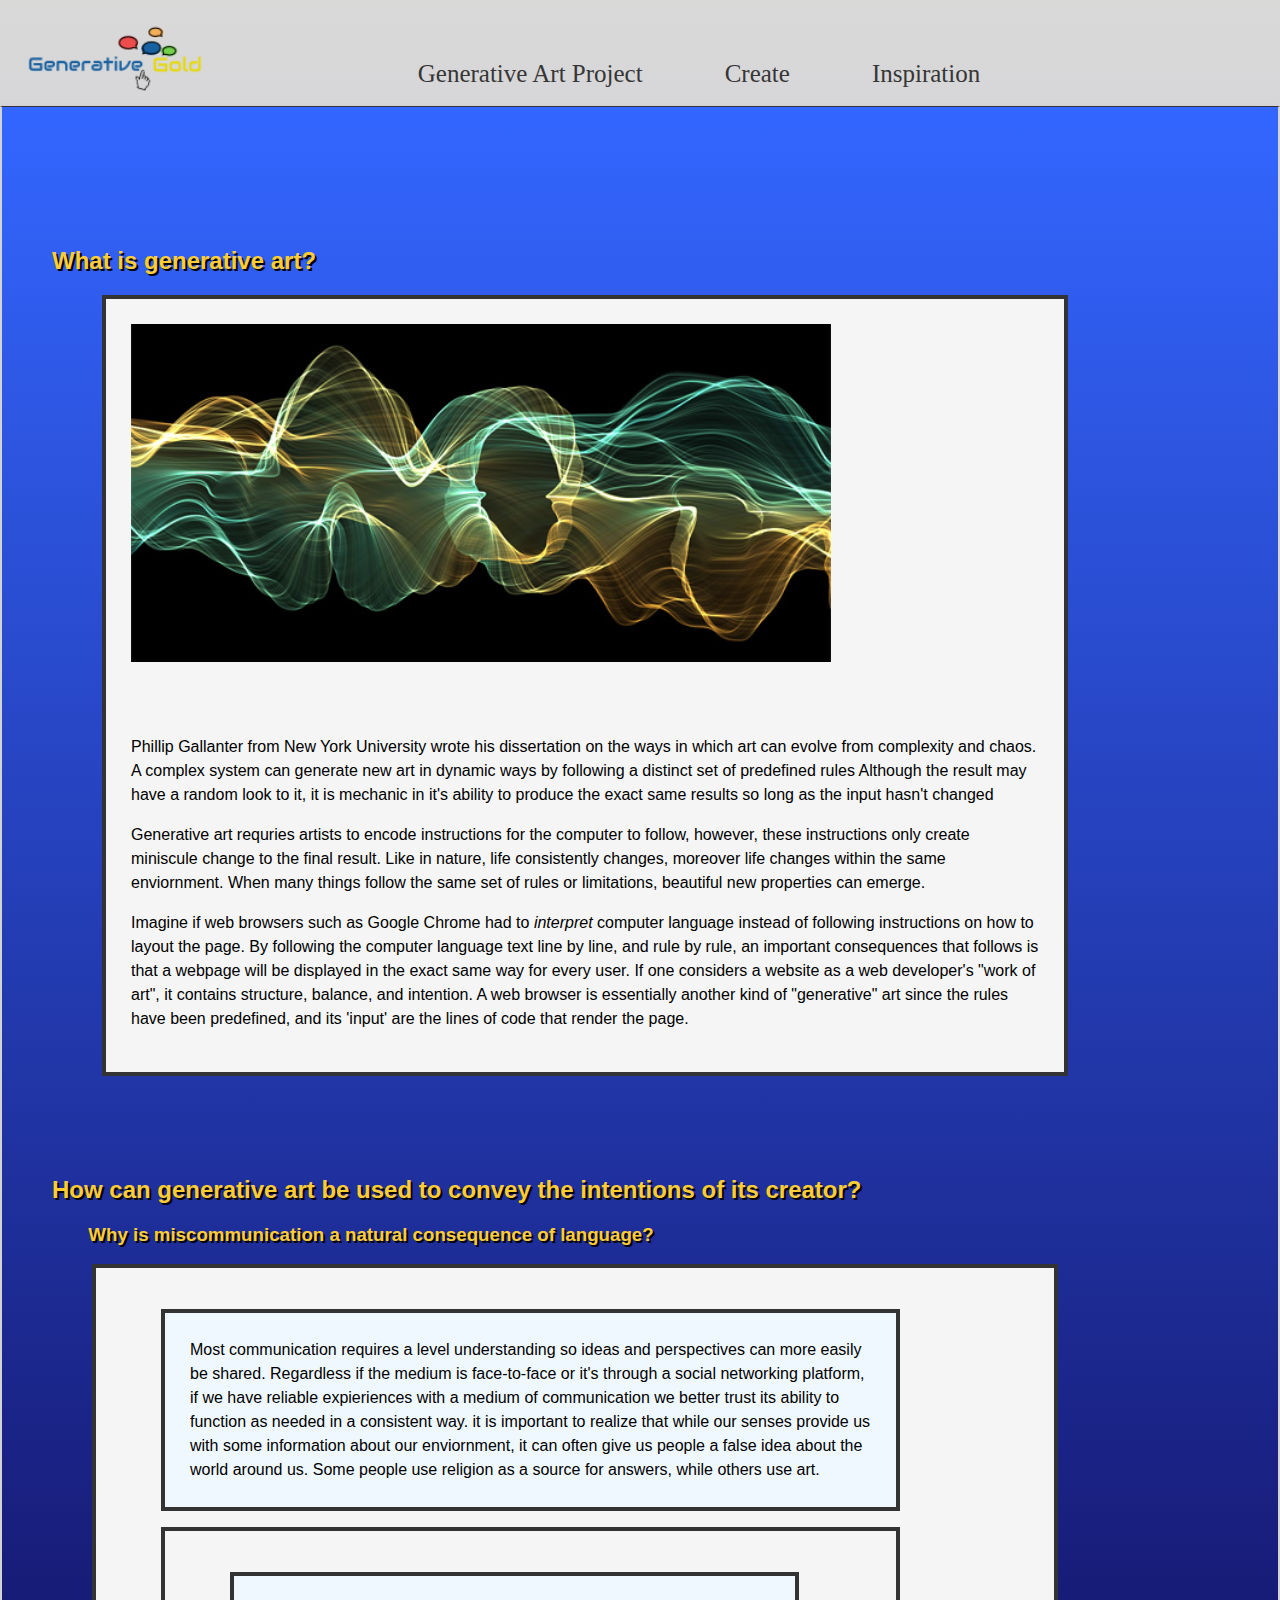
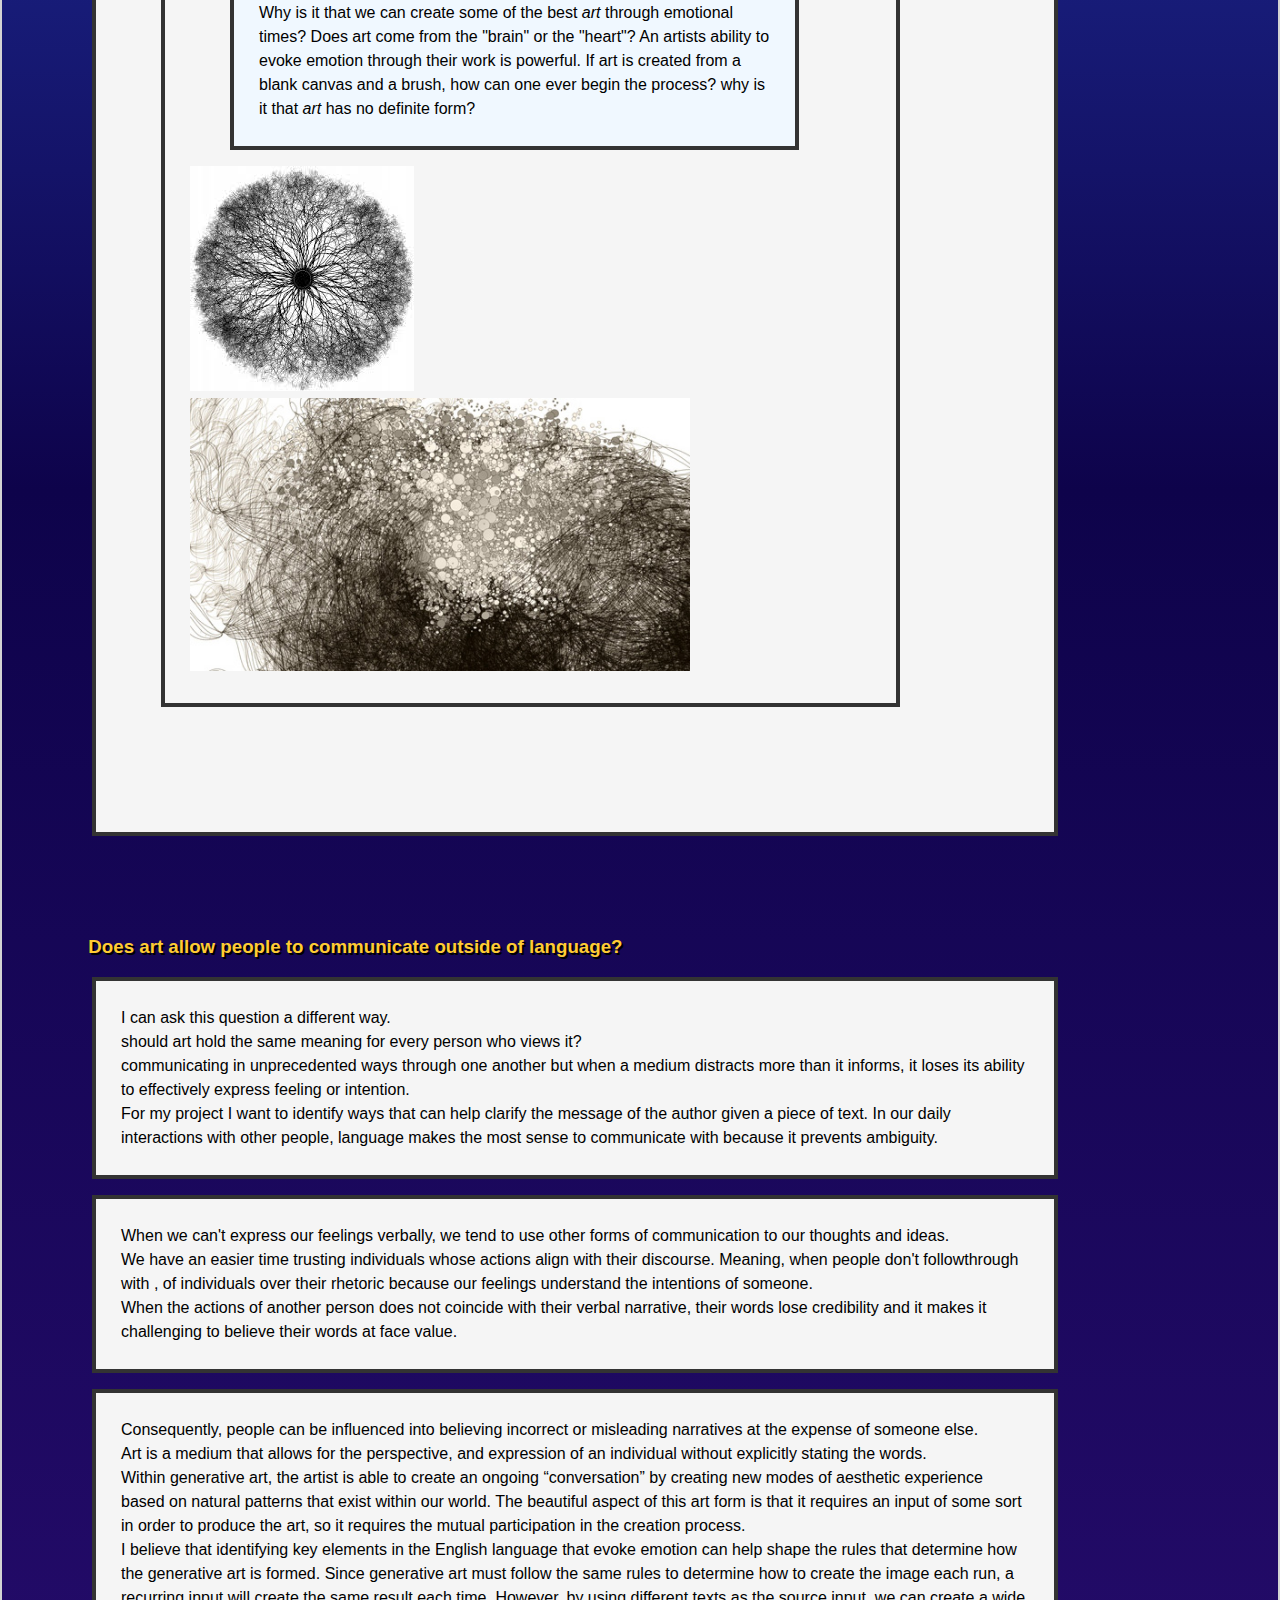
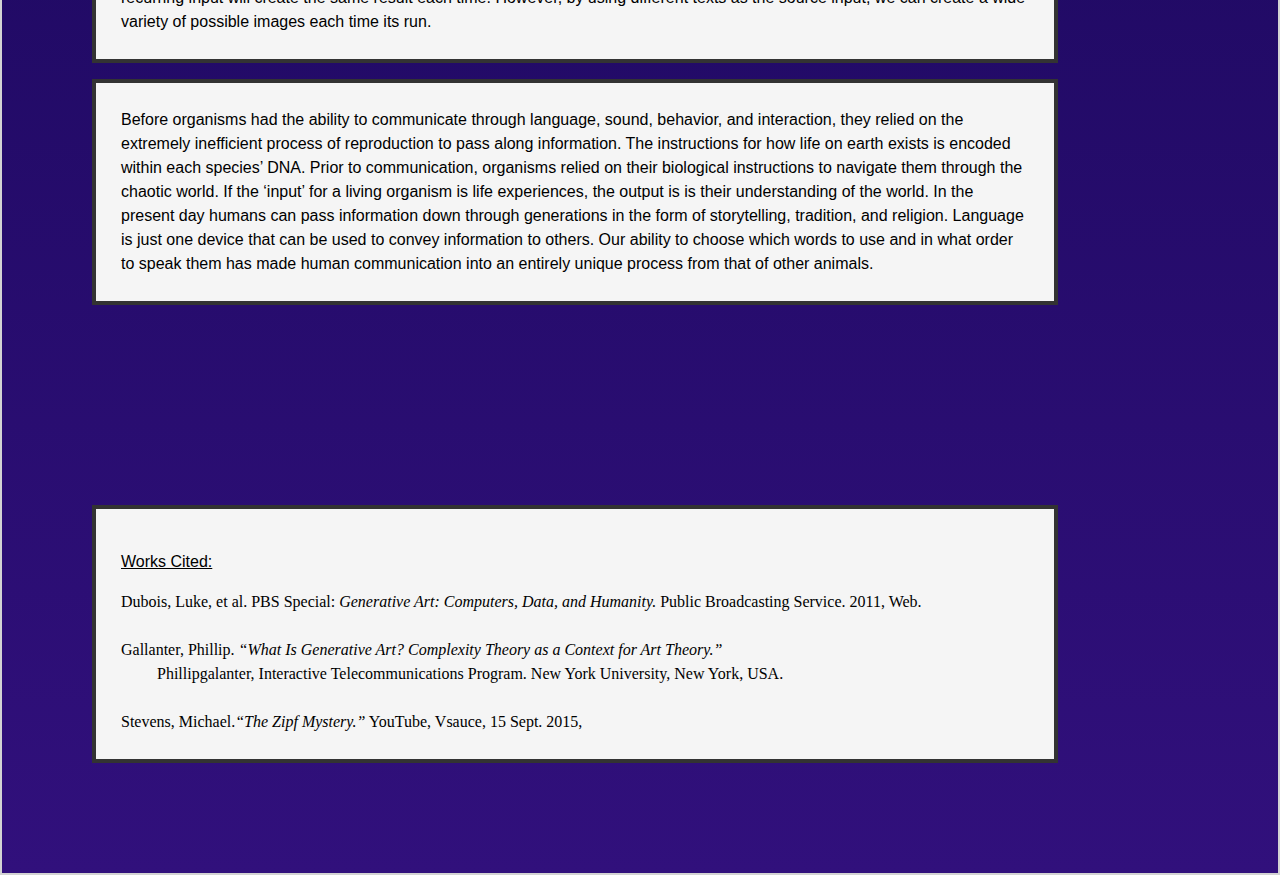
<file: index.html>
<!DOCTYPE html>
<html>
    <head>
        <title>Goldsmith | HOME</title>
        <link rel="shortcut icon" href="favicon.ico" />
        <link rel = "stylesheet"
        type = "text/css"
        href = "style.css" />
    </head>
    
    <body>
        <div class = "nav">
            <ul>
                    <li style="float:left">
                        <a href="#"><img id="logo" src="images/logo.png"></img>
                    </a></li>                    
                    <li ><a href="colorGen.html">Generative Art Project</a></li>
                    <li><a href="create.html">Create</a></li>
                    <li><a href="inspiration.html">Inspiration</a></li>
                </ul>
        </div>
            
        <div class ="container">
                <h2>What is generative art?</h2>
                    <div class ="eText" id="images" style="position:inline">
                     <img src="images/GArt1.jpg" width=700; style="margin-bottom:50px"></img>
                     <p id="header">Phillip Gallanter from New York University wrote his dissertation on the 
                         ways in which art can evolve from complexity and chaos.
                        A complex system can generate new art in dynamic ways by following a distinct set of predefined rules
                        Although the result may have a random look to it, it is mechanic in it's ability to produce the exact same results so long as the input hasn't changed 
                        </p>
                    <p>Generative art requries artists to encode instructions for the computer to follow, however, 
                        these instructions only create miniscule change to the final result. 
                        Like in nature, life consistently changes, moreover life changes within the same enviornment.
                        When many things follow the same set of rules or limitations, beautiful new properties can emerge.
                        </p>

                    <p>Imagine if web browsers such as Google Chrome had to <span style="font-style:italic">interpret</span> computer language instead of following instructions on how to layout the page. 
                        By following the computer language text line by line, and rule by rule, an important consequences that follows is that a webpage will be displayed in the exact same way for every user.
                        If one considers a website as a web developer's "work of art", it contains structure, balance, and intention.
                        A web browser is essentially another kind of "generative" art since the rules have been predefined, and its 'input' are the lines of code that render the page.

                    </p>
                    
                   </div>
            
                <h2>How can generative art be used to convey the intentions of its creator?</h2>
                <h3>Why is miscommunication a natural consequence of language?</h3>
                
                <div class="eText">
            <p class ="aboutText">
                Most communication requires a level understanding so ideas and perspectives can more easily be shared. 
                Regardless if the medium is face-to-face or it's through a social networking platform, if we have reliable expieriences with a medium of communication we better trust its ability to function as needed in a consistent way.
                it is important to realize that while our senses provide us with some information about our enviornment, 
                it can often give us people a false idea about the world around us. 
                Some people use religion as a source for answers, while others use art.
                
            </p>
            <div class="eText">
            <p class="aboutText">
                Why is it that we can create some of the best <em>art</em> through emotional times?
                Does art come from the "brain" or the "heart"? An artists ability to evoke emotion through their work is powerful.
                If art is created from a blank canvas and a brush, how can one ever begin the process? why is it that <em>art</em> has no definite form?
            </p>
            <img src="images/GArt2.jpeg" style:"display:inline;"width=200;></img>  
            <img src="images/GArt3.jpg" style:"display:inline;padding-left:50px;" width=500>
            
            
            </div>
            </div>
            <div>
                <h3>Does art allow people to communicate outside of language? </h3>
                <p class = "aboutText">
                I can ask this question a different way. <br>
                should art hold the same meaning for every person who views it?<br>
                communicating in unprecedented ways through  one another but when a medium distracts more than it informs, it loses its ability to effectively express feeling or intention.<br>
                For my project I want to identify ways that can help clarify the message of the author given a piece of text.
                In our daily interactions with other people, language makes the most sense to communicate with because it prevents ambiguity.
                </p>
            </div>

            <div>
            <p class="aboutText">
                    When we can't express our feelings verbally, we tend to use other forms of communication to our thoughts and ideas. <br>
                    We have an easier time trusting individuals whose actions align with their discourse. Meaning, when people don't followthrough with ,  of individuals over their rhetoric because our feelings understand the intentions of someone.<br> When the actions of another person does not coincide with their verbal narrative, their words lose credibility and it makes it challenging to believe their words at face value.<br>
            </p>
            <p class="aboutText">
                    Consequently, people can be influenced into believing incorrect or misleading narratives at the expense of someone else.<br> Art is a medium that allows for the perspective, and expression of an individual without explicitly stating the words.<br>
                    Within generative art, the artist is able to create an ongoing “conversation” by creating new modes of aesthetic experience based on natural patterns that exist within our world. The beautiful aspect of this art form is that it requires an input of some sort in order to produce the art, so it requires the mutual participation in the creation process. <br>
                    I believe that identifying key elements in the English language that evoke emotion can help shape the rules that determine how the generative art is formed. Since generative art must follow the same rules to determine how to create the image each run, a recurring input will create the same result each time. However, by using different texts as the source input, we can create a wide variety of possible images each time its run.
            </p>
            <p class="aboutText">
                    Before organisms had the ability to communicate through language, sound, behavior, and interaction, they relied on the extremely inefficient process of reproduction to pass along information. 
                    The instructions for how life on earth exists is encoded within each species’ DNA.  Prior to communication, organisms relied on their biological instructions to navigate them through the chaotic world. If the ‘input’ for a living organism is life experiences, the output is is their understanding of the world. In the present day humans can pass information down through generations in the form of storytelling, tradition, and religion.  Language is just one device that can be used to convey information to others. Our ability to choose which words to use and in what order to speak them has made human communication into an entirely unique process from that of other animals.
            </p>
            </div>
            
            <div style="margin-top:200px;"class = "eText">
                <p id='header' style="text-decoration:underline">Works Cited:</p>
                
                  Dubois, Luke, et al. PBS Special: <span style="font-style:italic">Generative Art: Computers, Data, and Humanity. </span>
                Public Broadcasting Service. <http://www.pbs.org/video/off-book-off-book-generative-art-computers-data-and-humanity>
                2011, Web. 

                <br><br>
                Gallanter, Phillip. <span style="font-style:italic">“What Is Generative Art? Complexity Theory as a Context for Art Theory.”</span><br>&nbsp;&nbsp;&nbsp;&nbsp;&nbsp;&nbsp;&nbsp;&nbsp;
                Phillipgalanter, <www.philipgalanter.com/downloads/ga2003_paper.pdf>
                Interactive Telecommunications Program. New York University, New York, USA.
                <br><br>

                Stevens, Michael.<span style="font-style:italic">“The Zipf Mystery.”</span> YouTube, Vsauce, 15 Sept. 2015, <www.youtube.com/watch?v=fCn8zs912OE>
            </div>
     </div>
  
    </body>
</html>
</file>
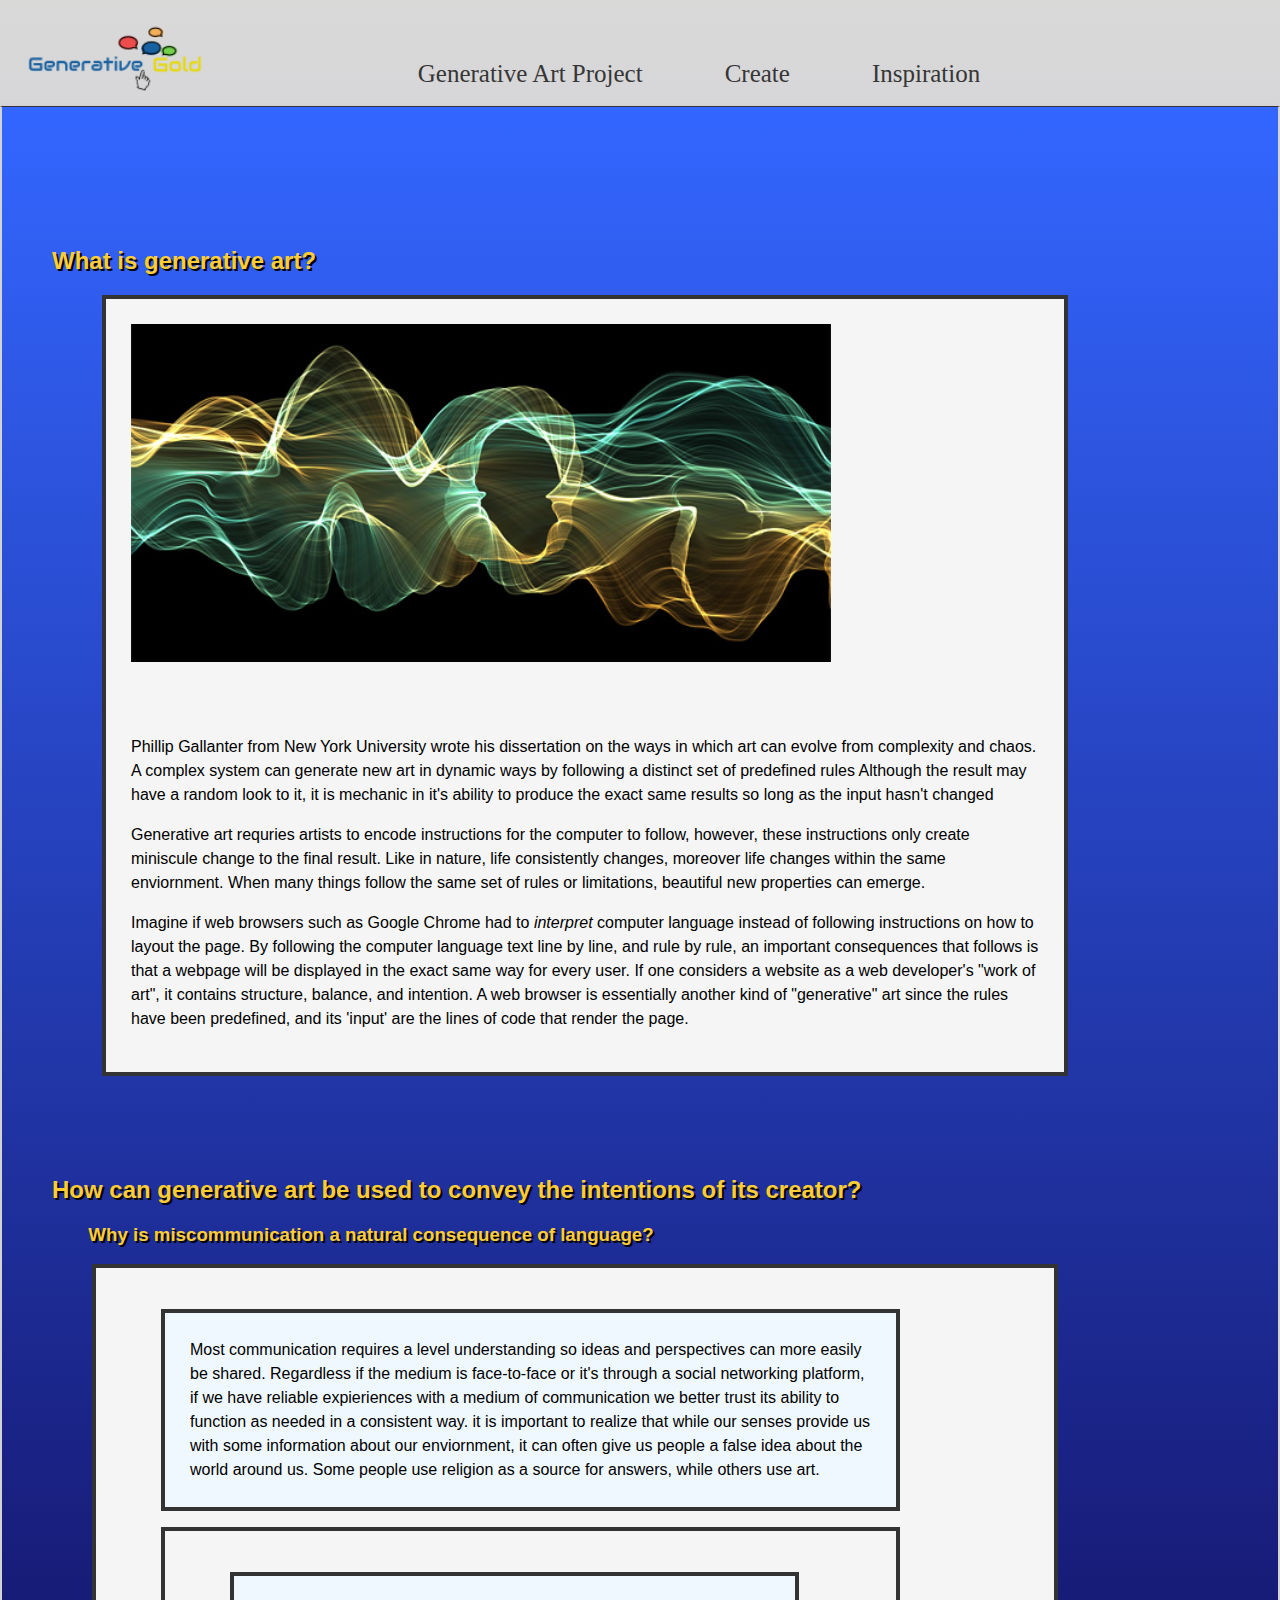
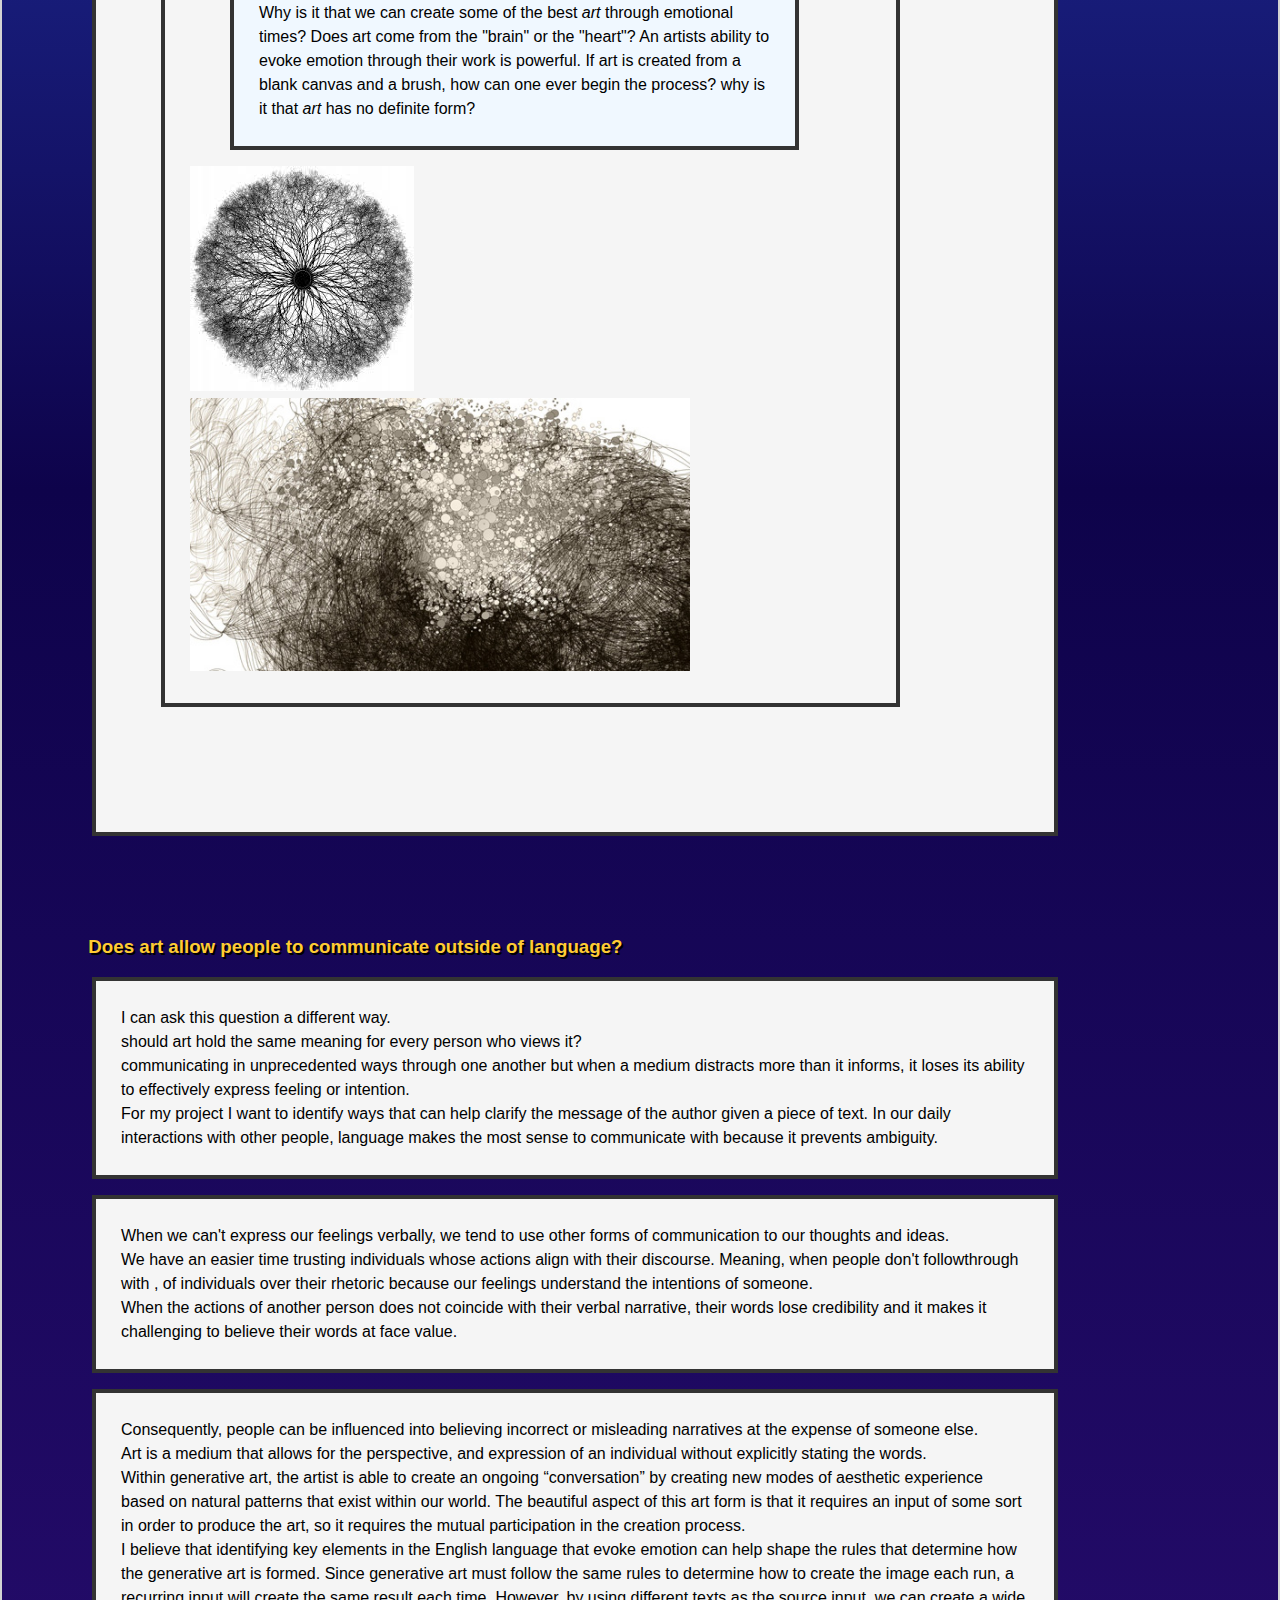
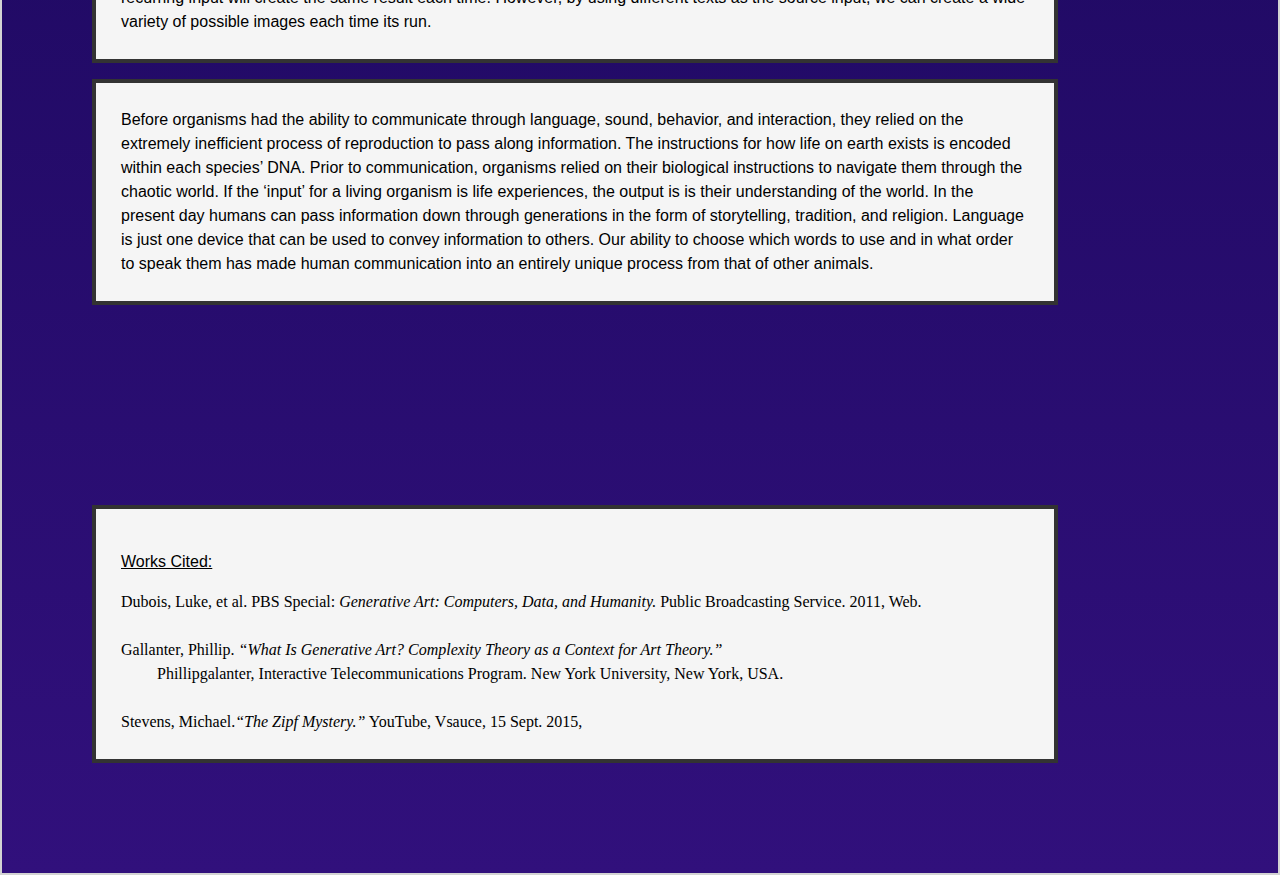
<file: src/index.html>
<!DOCTYPE html>
<html>
    <head>
        <title>Goldsmith | HOME</title>
        <link rel="shortcut icon" href="favicon.ico" />
        <link rel = "stylesheet"
        type = "text/css"
        href = "style.css" />
    </head>
    
    <body>
        <div class = "nav">
            <ul>
                    <li style="float:left">
                        <a href="#"><img id="logo" src="../images/logo.png"></img>
                    </a></li>                    
                    <li ><a href="colorGen.html">Generative Art Project</a></li>
                    <li><a href="create.html">Create</a></li>
                    <li><a href="inspiration.html">Inspiration</a></li>
                </ul>
        </div>
            
        <div class ="container">
                <h2>What is generative art?</h2>
                    <div class ="eText" id="images" style="position:inline">
                     <img src="../images/GArt1.jpg" width=700; style="margin-bottom:50px"></img>
                     <p id="header">Phillip Gallanter from New York University wrote his dissertation on the 
                         ways in which art can evolve from complexity and chaos.
                        A complex system can generate new art in dynamic ways by following a distinct set of predefined rules
                        Although the result may have a random look to it, it is mechanic in it's ability to produce the exact same results so long as the input hasn't changed 
                        </p>
                    <p>Generative art requries artists to encode instructions for the computer to follow, however, 
                        these instructions only create miniscule change to the final result. 
                        Like in nature, life consistently changes, moreover life changes within the same enviornment.
                        When many things follow the same set of rules or limitations, beautiful new properties can emerge.
                        </p>

                    <p>Imagine if web browsers such as Google Chrome had to <span style="font-style:italic">interpret</span> computer language instead of following instructions on how to layout the page. 
                        By following the computer language text line by line, and rule by rule, an important consequences that follows is that a webpage will be displayed in the exact same way for every user.
                        If one considers a website as a web developer's "work of art", it contains structure, balance, and intention.
                        A web browser is essentially another kind of "generative" art since the rules have been predefined, and its 'input' are the lines of code that render the page.

                    </p>
                    
                   </div>
            
                <h2>How can generative art be used to convey the intentions of its creator?</h2>
                <h3>Why is miscommunication a natural consequence of language?</h3>
                
                <div class="eText">
            <p class ="aboutText">
                Most communication requires a level understanding so ideas and perspectives can more easily be shared. 
                Regardless if the medium is face-to-face or it's through a social networking platform, if we have reliable expieriences with a medium of communication we better trust its ability to function as needed in a consistent way.
                it is important to realize that while our senses provide us with some information about our enviornment, 
                it can often give us people a false idea about the world around us. 
                Some people use religion as a source for answers, while others use art.
                
            </p>
            <div class="eText">
            <p class="aboutText">
                Why is it that we can create some of the best <em>art</em> through emotional times?
                Does art come from the "brain" or the "heart"? An artists ability to evoke emotion through their work is powerful.
                If art is created from a blank canvas and a brush, how can one ever begin the process? why is it that <em>art</em> has no definite form?
            </p>
            <img src="../images/GArt2.jpeg" style:"display:inline;"width=200;></img>  
            <img src="../images/GArt3.jpg" style:"display:inline;padding-left:50px;" width=500>
            
            
            </div>
            </div>
            <div>
                <h3>Does art allow people to communicate outside of language? </h3>
                <p class = "aboutText">
                I can ask this question a different way. <br>
                should art hold the same meaning for every person who views it?<br>
                communicating in unprecedented ways through  one another but when a medium distracts more than it informs, it loses its ability to effectively express feeling or intention.<br>
                For my project I want to identify ways that can help clarify the message of the author given a piece of text.
                In our daily interactions with other people, language makes the most sense to communicate with because it prevents ambiguity.
                </p>
            </div>

            <div>
            <p class="aboutText">
                    When we can't express our feelings verbally, we tend to use other forms of communication to our thoughts and ideas. <br>
                    We have an easier time trusting individuals whose actions align with their discourse. Meaning, when people don't followthrough with ,  of individuals over their rhetoric because our feelings understand the intentions of someone.<br> When the actions of another person does not coincide with their verbal narrative, their words lose credibility and it makes it challenging to believe their words at face value.<br>
            </p>
            <p class="aboutText">
                    Consequently, people can be influenced into believing incorrect or misleading narratives at the expense of someone else.<br> Art is a medium that allows for the perspective, and expression of an individual without explicitly stating the words.<br>
                    Within generative art, the artist is able to create an ongoing “conversation” by creating new modes of aesthetic experience based on natural patterns that exist within our world. The beautiful aspect of this art form is that it requires an input of some sort in order to produce the art, so it requires the mutual participation in the creation process. <br>
                    I believe that identifying key elements in the English language that evoke emotion can help shape the rules that determine how the generative art is formed. Since generative art must follow the same rules to determine how to create the image each run, a recurring input will create the same result each time. However, by using different texts as the source input, we can create a wide variety of possible images each time its run.
            </p>
            <p class="aboutText">
                    Before organisms had the ability to communicate through language, sound, behavior, and interaction, they relied on the extremely inefficient process of reproduction to pass along information. 
                    The instructions for how life on earth exists is encoded within each species’ DNA.  Prior to communication, organisms relied on their biological instructions to navigate them through the chaotic world. If the ‘input’ for a living organism is life experiences, the output is is their understanding of the world. In the present day humans can pass information down through generations in the form of storytelling, tradition, and religion.  Language is just one device that can be used to convey information to others. Our ability to choose which words to use and in what order to speak them has made human communication into an entirely unique process from that of other animals.
            </p>
            </div>
            
            <div style="margin-top:200px;"class = "eText">
                <p id='header' style="text-decoration:underline">Works Cited:</p>
                
                  Dubois, Luke, et al. PBS Special: <span style="font-style:italic">Generative Art: Computers, Data, and Humanity. </span>
                Public Broadcasting Service. <http://www.pbs.org/video/off-book-off-book-generative-art-computers-data-and-humanity>
                2011, Web. 

                <br><br>
                Gallanter, Phillip. <span style="font-style:italic">“What Is Generative Art? Complexity Theory as a Context for Art Theory.”</span><br>&nbsp;&nbsp;&nbsp;&nbsp;&nbsp;&nbsp;&nbsp;&nbsp;
                Phillipgalanter, <www.philipgalanter.com/downloads/ga2003_paper.pdf>
                Interactive Telecommunications Program. New York University, New York, USA.
                <br><br>

                Stevens, Michael.<span style="font-style:italic">“The Zipf Mystery.”</span> YouTube, Vsauce, 15 Sept. 2015, <www.youtube.com/watch?v=fCn8zs912OE>
            </div>
     </div>
  
    </body>
</html>
</file>
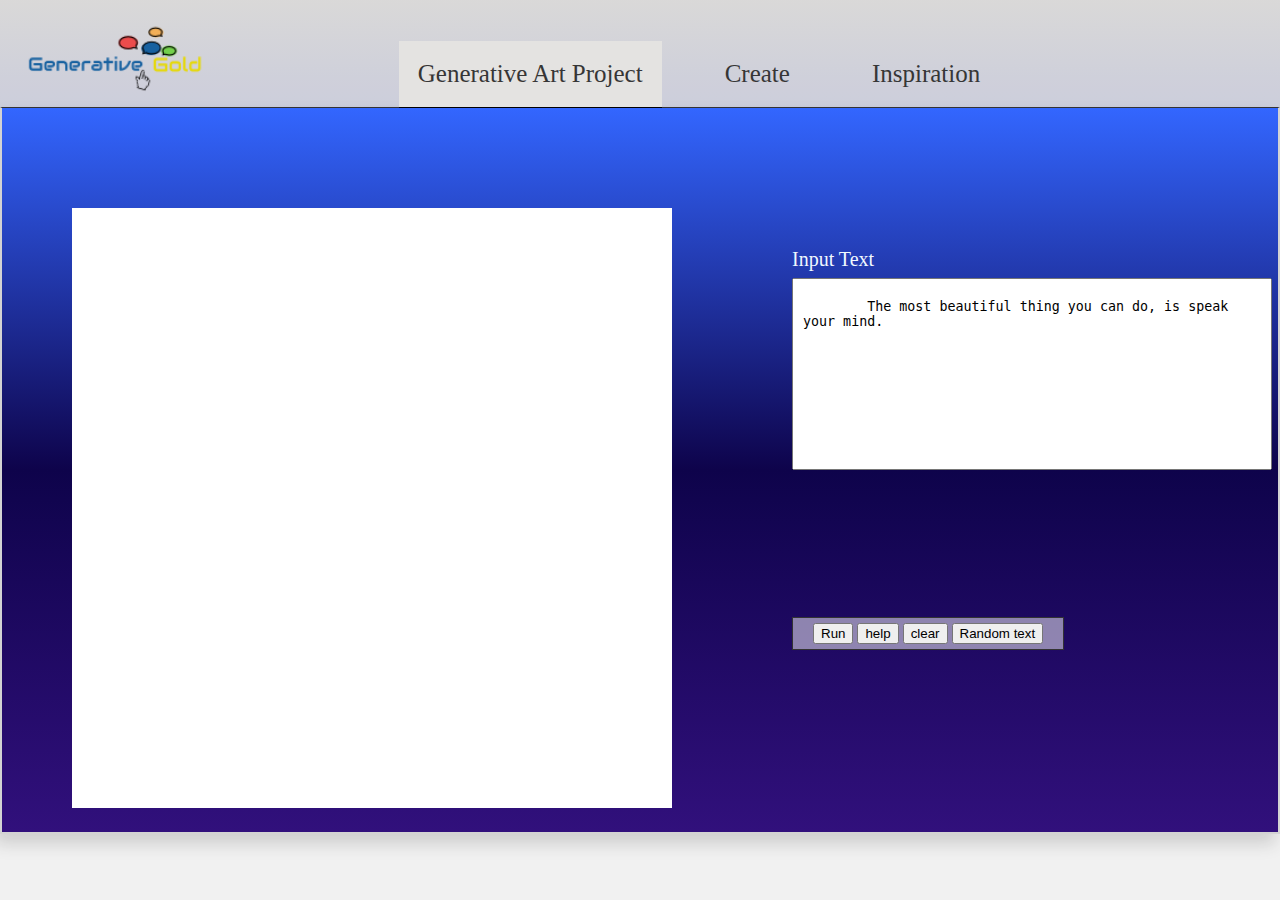
<file: colorGen.html>
<!DOCTYPE html>
<html lang="en">
    <head>
            <link rel = "stylesheet"
            type = "text/css"
            href = "style.css" />
            <link rel="shortcut icon" href="favicon.ico" />
        <meta charset="UTF-8">
        <meta name="viewport" content="width=device-width, initial-scale=1.0">
        <meta http-equiv="X-UA-Compatible" content="ie=edge">

        <title>GOLDSMITH | Project</title>

    </head>
    <div class = "nav">
       <ul>
            <li style="float:left">
                    <a href="index.html"><img id="logo" src="../images/logo.png"></img>
                </a></li> 
            <li id="selected"><a href="#">Generative Art Project</a></li>
            <li><a href="create.html">Create</a></li>
            <li><a href="inspiration.html">Inspiration</a></li>
      </ul>
    </div>

<body>

<div class="container1">
    <canvas id ="mycanvas" style="margin: -20px 100px 10px 20px;"></canvas> 
        <label style="color:aliceblue";="txtArea">Input Text</label>
        <textarea onpaste = "document.getElementById('txtArea').value = ''" id="txtArea"  draggable="false" rows="10" cols="1">
        The most beautiful thing you can do, is speak your mind. 
        </textarea>
        <div id="buttons">
            <button onclick = "run()">Run</button>
            <button id = 'help' onclick = "alert('\nType some text in the box to the right; then click run!\
            \nTips:\n• If the generated art is too simple, try adding more text to your input')">help</button>
            <button onclick = "document.getElementById('txtArea').value = ''">clear</button>
            <button onclick = "sampleText()">Random text</button>
        </div>   
        <div id="modalD" class="modal">
            <div class="m-content">
                    <div class="m-header">
                    <span class="close">&times;</span>
                    <h2>How to use the program:</h2>
                    </div>
                    <div class="m-body">
                    <p>Type some text into the input box above</p>
                    <p>Click run when you're finished</p>
                    </div>
                    <div class="m-footer">
                        <h3>CLEAR</h3>
                        <p>Clears the text in the input box</p>
                        <h3>RANDOM TEXT</h3>
                        <p>Generates pseudo-random text </p>
                    </div>
                </div>
                
        </div>

</div>
</body>
<script>
    var btn = document.getElementById('help');
    var modalD = document.getElementById('modalD');
    var X = document.getElementsByClassName("close")[0];
    window.onclick = function(event){
        if (event.target == modalD) {
            modalD.style.display = "none";
        }
    }
        btn.onclick = function(){
        modalD.style.display = "block";
    }
    X.onclick = function() {
        modalD.style.display = "none";
    }
    
</script>
<script src="app.js"></script>

</html>
</file>
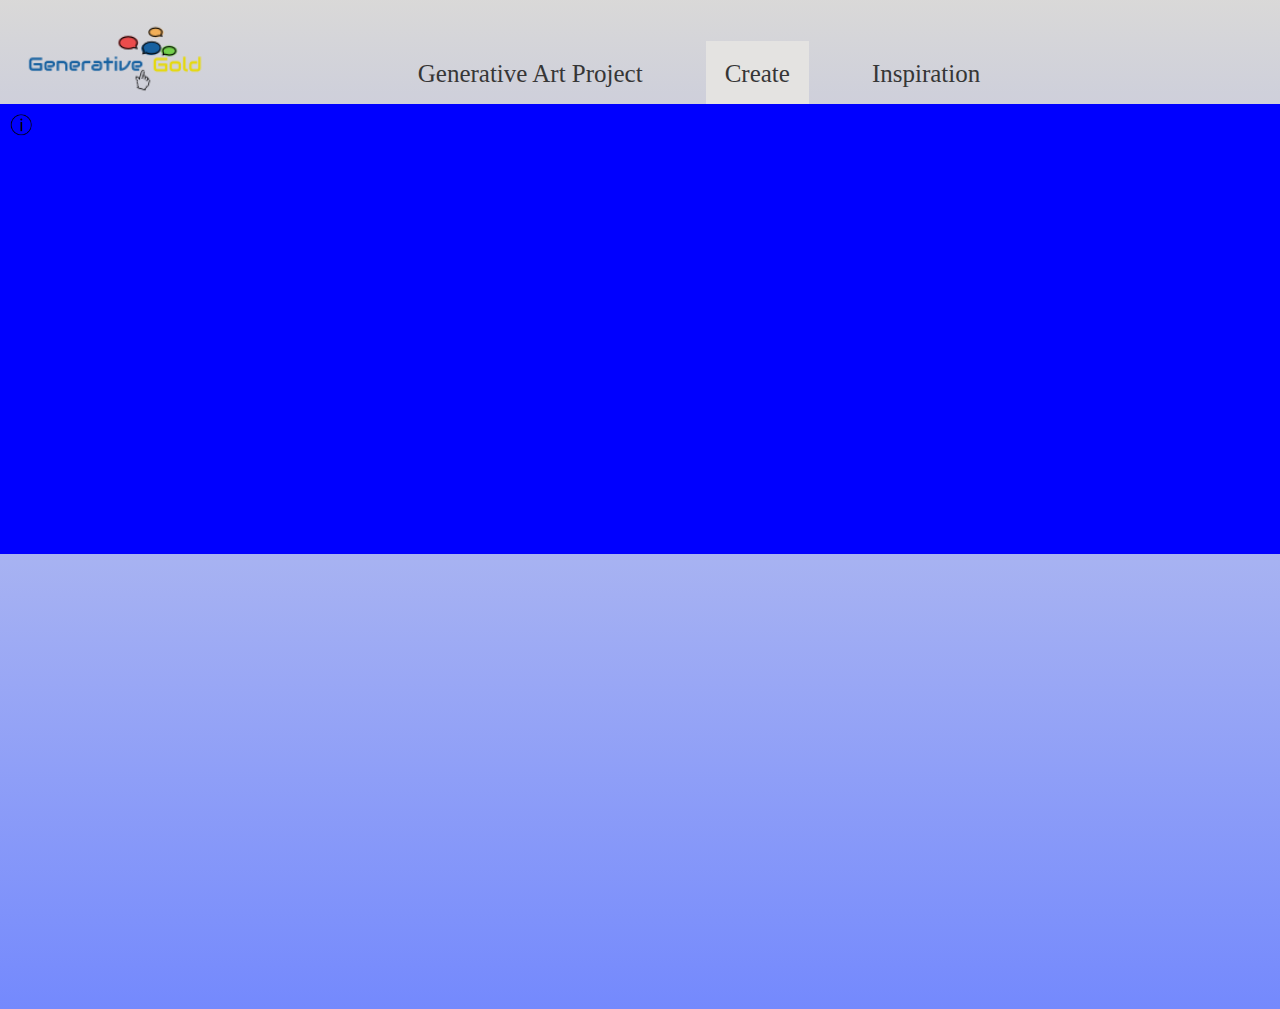
<file: create.html>
<!DOCTYPE html>

<html>
    <!DOCTYPE html>
    <html>
        <head>
            <title>Goldsmith | Create</title>
            <link rel="shortcut icon" href="favicon.ico" />
            <link rel = "stylesheet"
            type = "text/css"
            href = "style.css" />
        </head>
        
        <body>
            <div class = "nav">
                <ul>
                        <li style="float:left">
                            <a  href="index.html"><img id="logo" src="../images/logo.png"></img>
                        </a></li>                    
                        <li ><a  href="colorGen.html">Generative Art Project</a></li>
                        <li id="selected"><a target="_blank" href="index.html">Create</a></li>
                        <li><a href="inspiration.html">Inspiration</a></li>
                    </ul>
            </div>
        <div class="canvasContainer">
               <img id = "infoI" src = "../images/info.png" onclick="help()"></button>
  	           <canvas id="Canvas" onclick="storeClick(event)"></canvas>
               <canvas id="Canvas2" onclick="storeClick2(event)"></canvas>
        </div>
  </body>
     <script src="note_pad.js"></script>
</html>
</file>
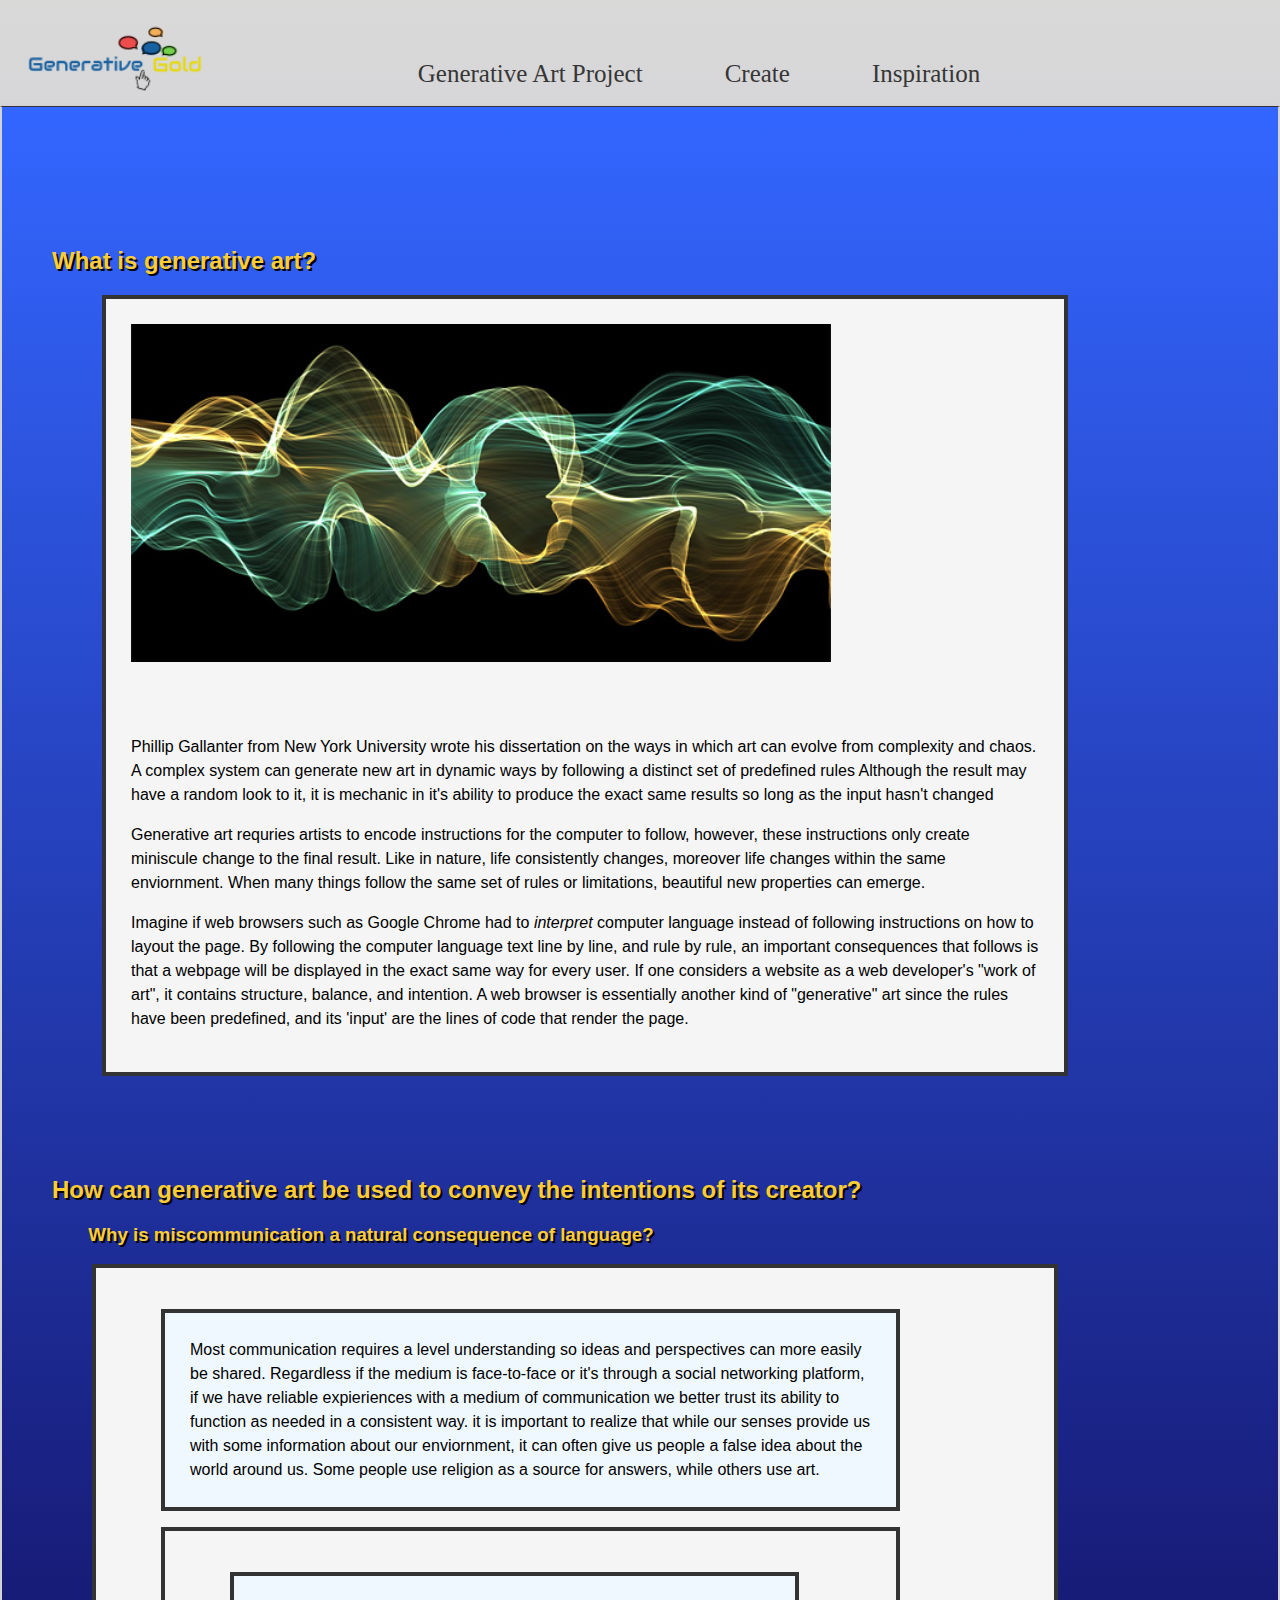
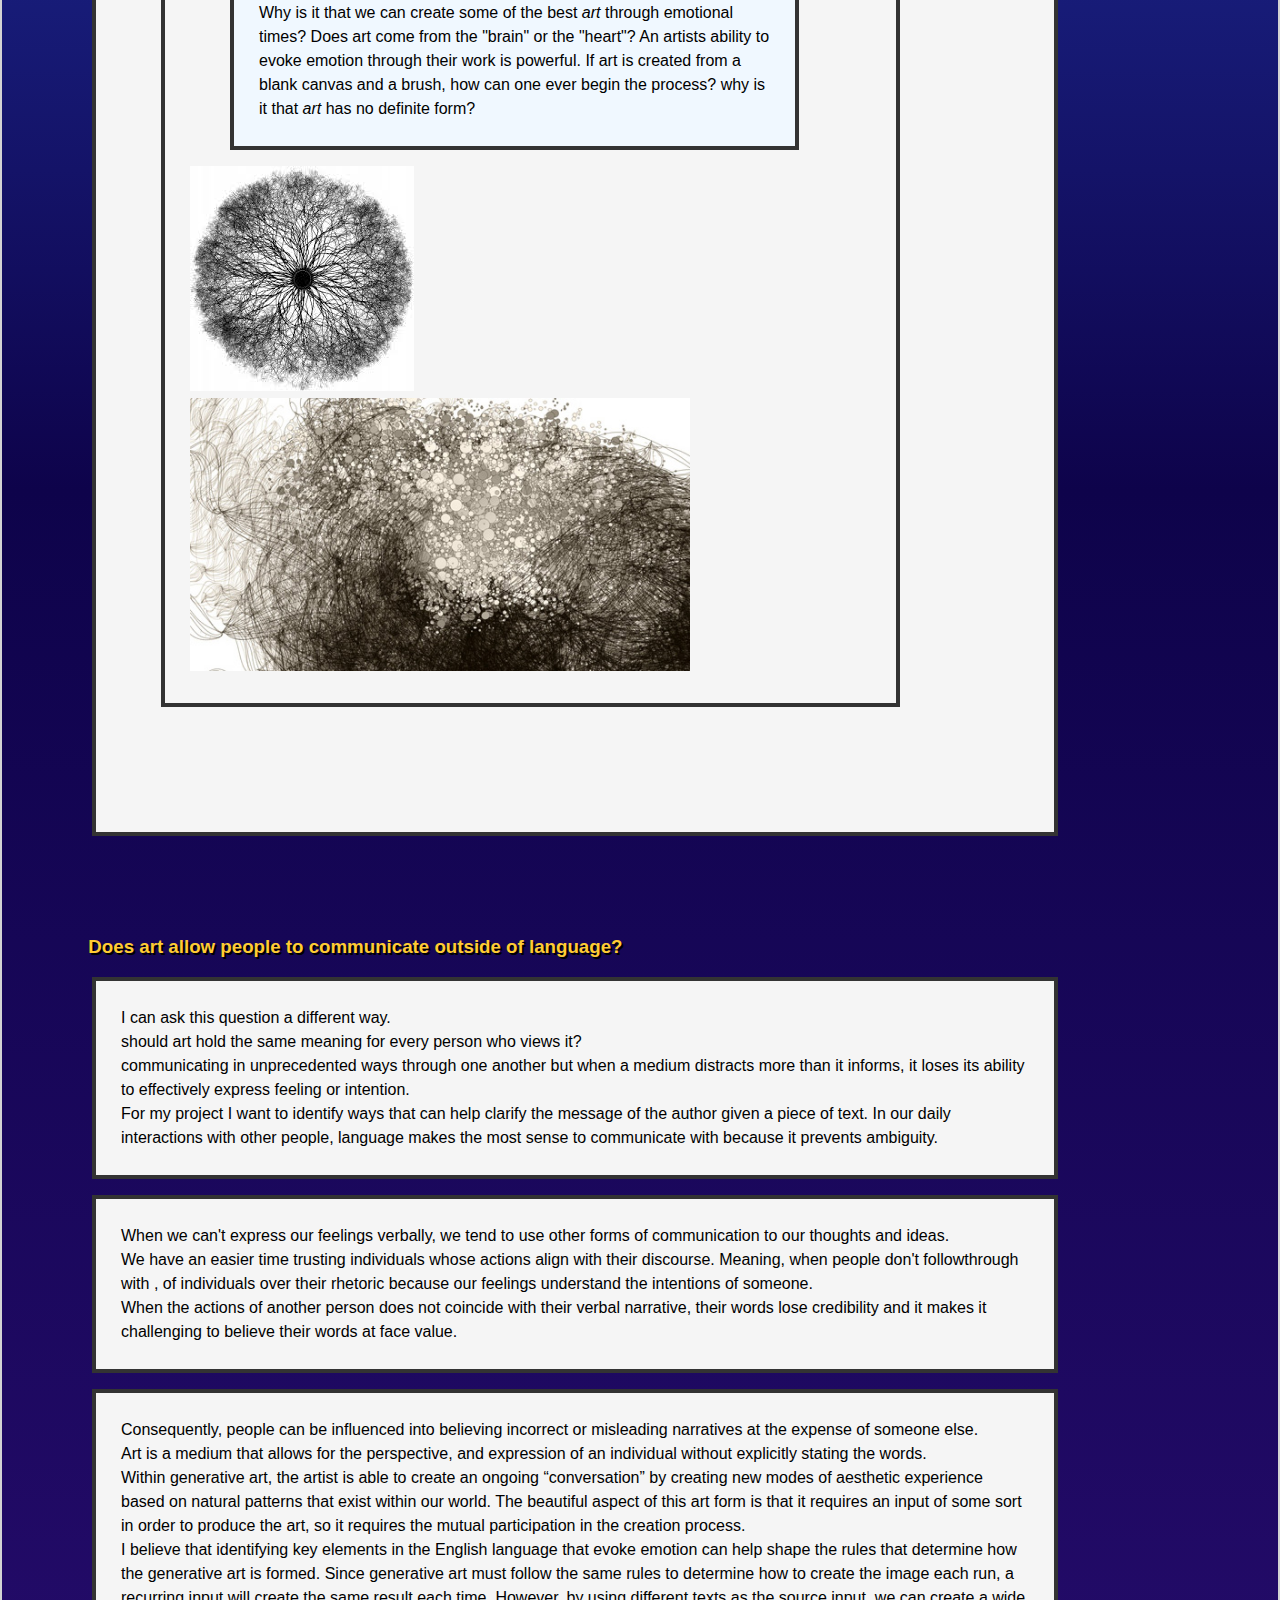
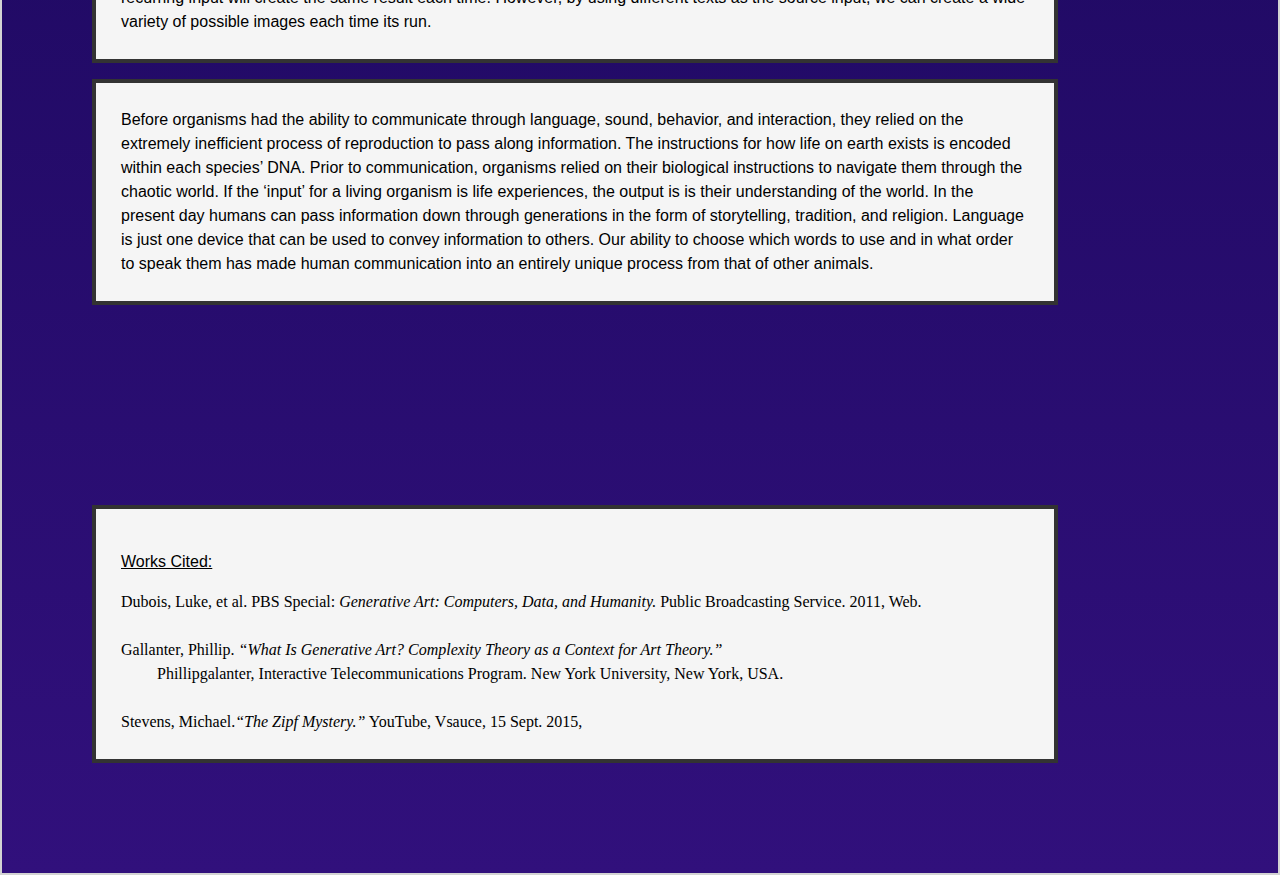
<file: homePage.html>
<!DOCTYPE html>
<html>
    <head>
        <title>Goldsmith | HOME</title>
        <link rel="shortcut icon" href="favicon.ico" />
        <link rel = "stylesheet"
        type = "text/css"
        href = "style.css" />
    </head>
    
    <body>
        <div class = "nav">
            <ul>
                    <li style="float:left">
                        <a href="#"><img id="logo" src="images/logo.png"></img>
                    </a></li>                    
                    <li ><a href="colorGen.html">Generative Art Project</a></li>
                    <li><a href="index.html">Create</a></li>
                    <li><a href="inspiration.html">Inspiration</a></li>
                </ul>
        </div>
            
        <div class ="container">
                <h2>What is generative art?</h2>
                    <div class ="eText" id="images" style="position:inline">
                     <img src="images/GArt1.jpg" width=700; style="margin-bottom:50px"></img>
                     <p id="header">Phillip Gallanter from New York University wrote his dissertation on the 
                         ways in which art can evolve from complexity and chaos.
                        A complex system can generate new art in dynamic ways by following a distinct set of predefined rules
                        Although the result may have a random look to it, it is mechanic in it's ability to produce the exact same results so long as the input hasn't changed 
                        </p>
                    <p>Generative art requries artists to encode instructions for the computer to follow, however, 
                        these instructions only create miniscule change to the final result. 
                        Like in nature, life consistently changes, moreover life changes within the same enviornment.
                        When many things follow the same set of rules or limitations, beautiful new properties can emerge.
                        </p>

                    <p>Imagine if web browsers such as Google Chrome had to <span style="font-style:italic">interpret</span> computer language instead of following instructions on how to layout the page. 
                        By following the computer language text line by line, and rule by rule, an important consequences that follows is that a webpage will be displayed in the exact same way for every user.
                        If one considers a website as a web developer's "work of art", it contains structure, balance, and intention.
                        A web browser is essentially another kind of "generative" art since the rules have been predefined, and its 'input' are the lines of code that render the page.

                    </p>
                    
                   </div>
            
                <h2>How can generative art be used to convey the intentions of its creator?</h2>
                <h3>Why is miscommunication a natural consequence of language?</h3>
                
                <div class="eText">
            <p class ="aboutText">
                Most communication requires a level understanding so ideas and perspectives can more easily be shared. 
                Regardless if the medium is face-to-face or it's through a social networking platform, if we have reliable expieriences with a medium of communication we better trust its ability to function as needed in a consistent way.
                it is important to realize that while our senses provide us with some information about our enviornment, 
                it can often give us people a false idea about the world around us. 
                Some people use religion as a source for answers, while others use art.
                
            </p>
            <div class="eText">
            <p class="aboutText">
                Why is it that we can create some of the best <em>art</em> through emotional times?
                Does art come from the "brain" or the "heart"? An artists ability to evoke emotion through their work is powerful.
                If art is created from a blank canvas and a brush, how can one ever begin the process? why is it that <em>art</em> has no definite form?
            </p>
            <img src="images/GArt2.jpeg" style:"display:inline;"width=200;></img>  
            <img src="images/GArt3.jpg" style:"display:inline;padding-left:50px;" width=500>
            
            
            </div>
            </div>
            <div>
                <h3>Does art allow people to communicate outside of language? </h3>
                <p class = "aboutText">
                I can ask this question a different way. <br>
                should art hold the same meaning for every person who views it?<br>
                communicating in unprecedented ways through  one another but when a medium distracts more than it informs, it loses its ability to effectively express feeling or intention.<br>
                For my project I want to identify ways that can help clarify the message of the author given a piece of text.
                In our daily interactions with other people, language makes the most sense to communicate with because it prevents ambiguity.
                </p>
            </div>

            <div>
            <p class="aboutText">
                    When we can't express our feelings verbally, we tend to use other forms of communication to our thoughts and ideas. <br>
                    We have an easier time trusting individuals whose actions align with their discourse. Meaning, when people don't followthrough with ,  of individuals over their rhetoric because our feelings understand the intentions of someone.<br> When the actions of another person does not coincide with their verbal narrative, their words lose credibility and it makes it challenging to believe their words at face value.<br>
            </p>
            <p class="aboutText">
                    Consequently, people can be influenced into believing incorrect or misleading narratives at the expense of someone else.<br> Art is a medium that allows for the perspective, and expression of an individual without explicitly stating the words.<br>
                    Within generative art, the artist is able to create an ongoing “conversation” by creating new modes of aesthetic experience based on natural patterns that exist within our world. The beautiful aspect of this art form is that it requires an input of some sort in order to produce the art, so it requires the mutual participation in the creation process. <br>
                    I believe that identifying key elements in the English language that evoke emotion can help shape the rules that determine how the generative art is formed. Since generative art must follow the same rules to determine how to create the image each run, a recurring input will create the same result each time. However, by using different texts as the source input, we can create a wide variety of possible images each time its run.
            </p>
            <p class="aboutText">
                    Before organisms had the ability to communicate through language, sound, behavior, and interaction, they relied on the extremely inefficient process of reproduction to pass along information. 
                    The instructions for how life on earth exists is encoded within each species’ DNA.  Prior to communication, organisms relied on their biological instructions to navigate them through the chaotic world. If the ‘input’ for a living organism is life experiences, the output is is their understanding of the world. In the present day humans can pass information down through generations in the form of storytelling, tradition, and religion.  Language is just one device that can be used to convey information to others. Our ability to choose which words to use and in what order to speak them has made human communication into an entirely unique process from that of other animals.
            </p>
            </div>
            
            <div style="margin-top:200px;"class = "eText">
                <p id='header' style="text-decoration:underline">Works Cited:</p>
                
                  Dubois, Luke, et al. PBS Special: <span style="font-style:italic">Generative Art: Computers, Data, and Humanity. </span>
                Public Broadcasting Service. <http://www.pbs.org/video/off-book-off-book-generative-art-computers-data-and-humanity>
                2011, Web. 

                <br><br>
                Gallanter, Phillip. <span style="font-style:italic">“What Is Generative Art? Complexity Theory as a Context for Art Theory.”</span><br>&nbsp;&nbsp;&nbsp;&nbsp;&nbsp;&nbsp;&nbsp;&nbsp;
                Phillipgalanter, <www.philipgalanter.com/downloads/ga2003_paper.pdf>
                Interactive Telecommunications Program. New York University, New York, USA.
                <br><br>

                Stevens, Michael.<span style="font-style:italic">“The Zipf Mystery.”</span> YouTube, Vsauce, 15 Sept. 2015, <www.youtube.com/watch?v=fCn8zs912OE>
            </div>
     </div>
  
    </body>
</html>
</file>
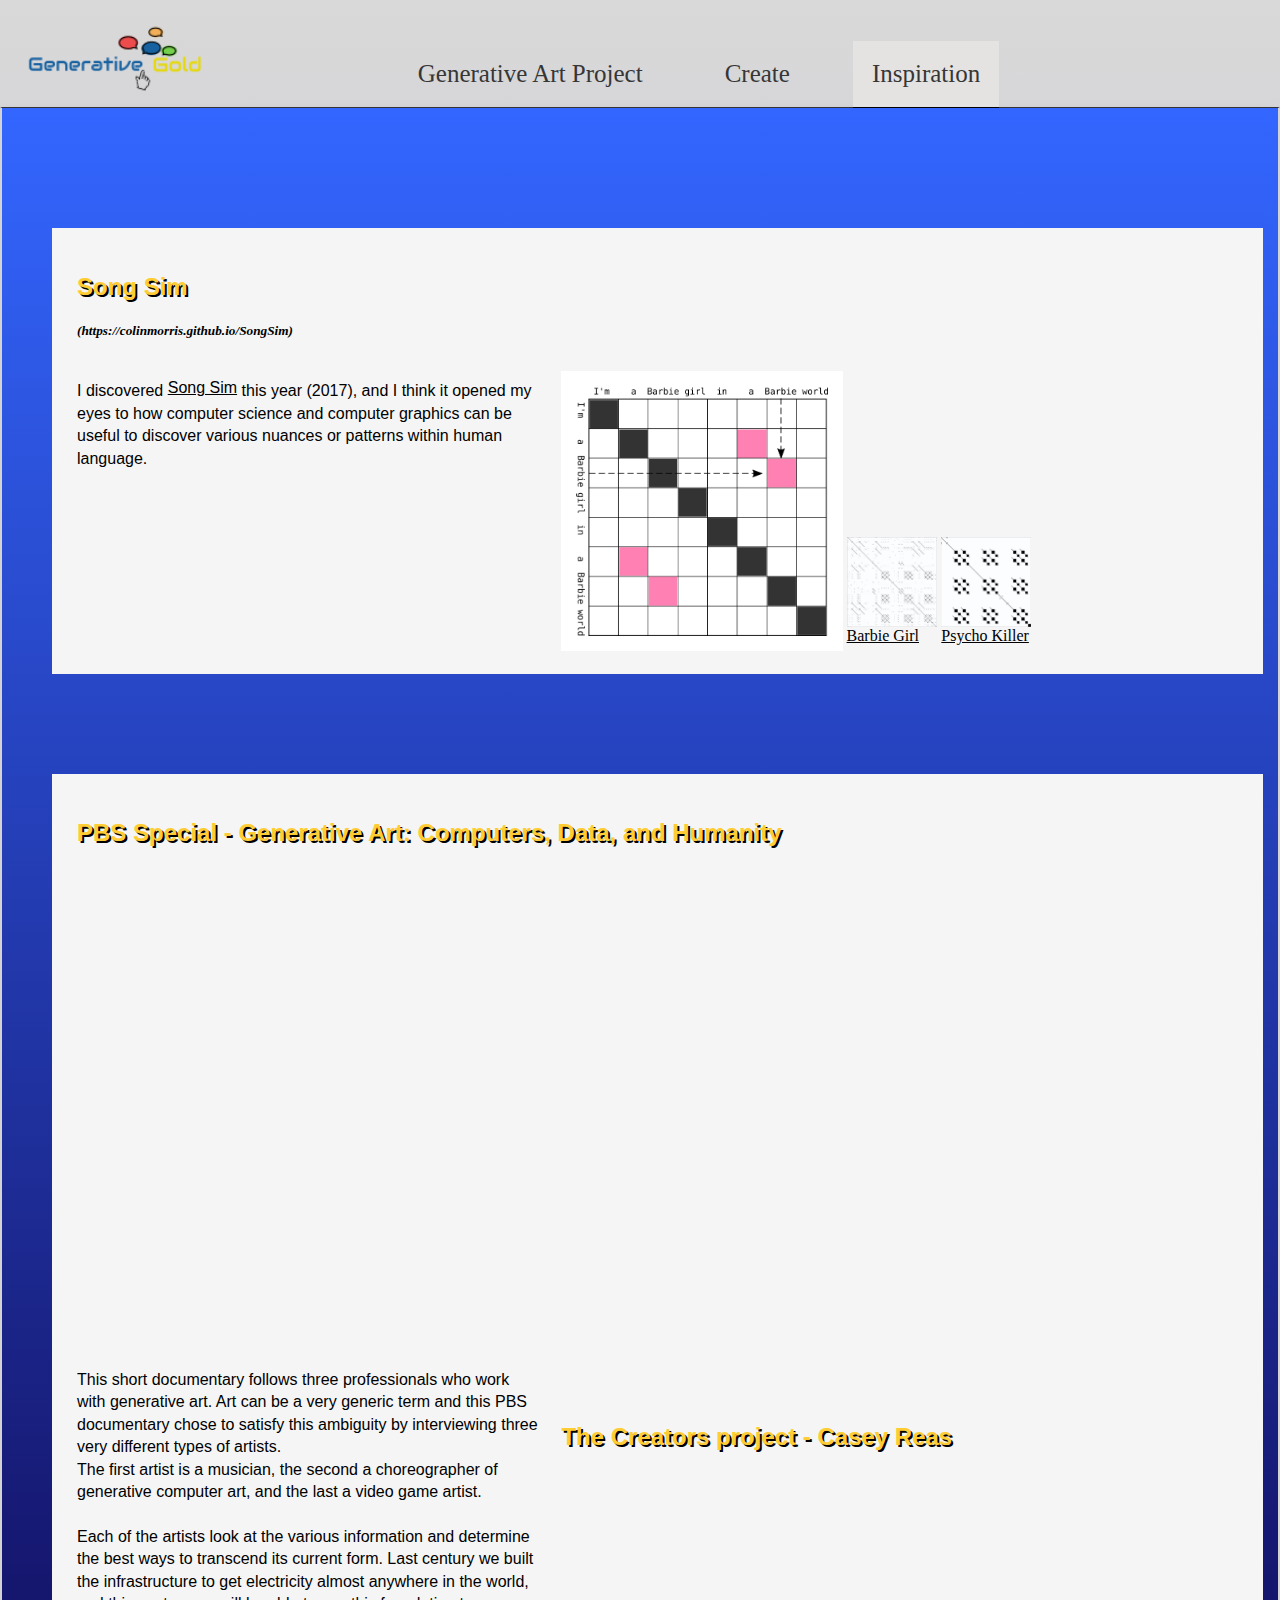
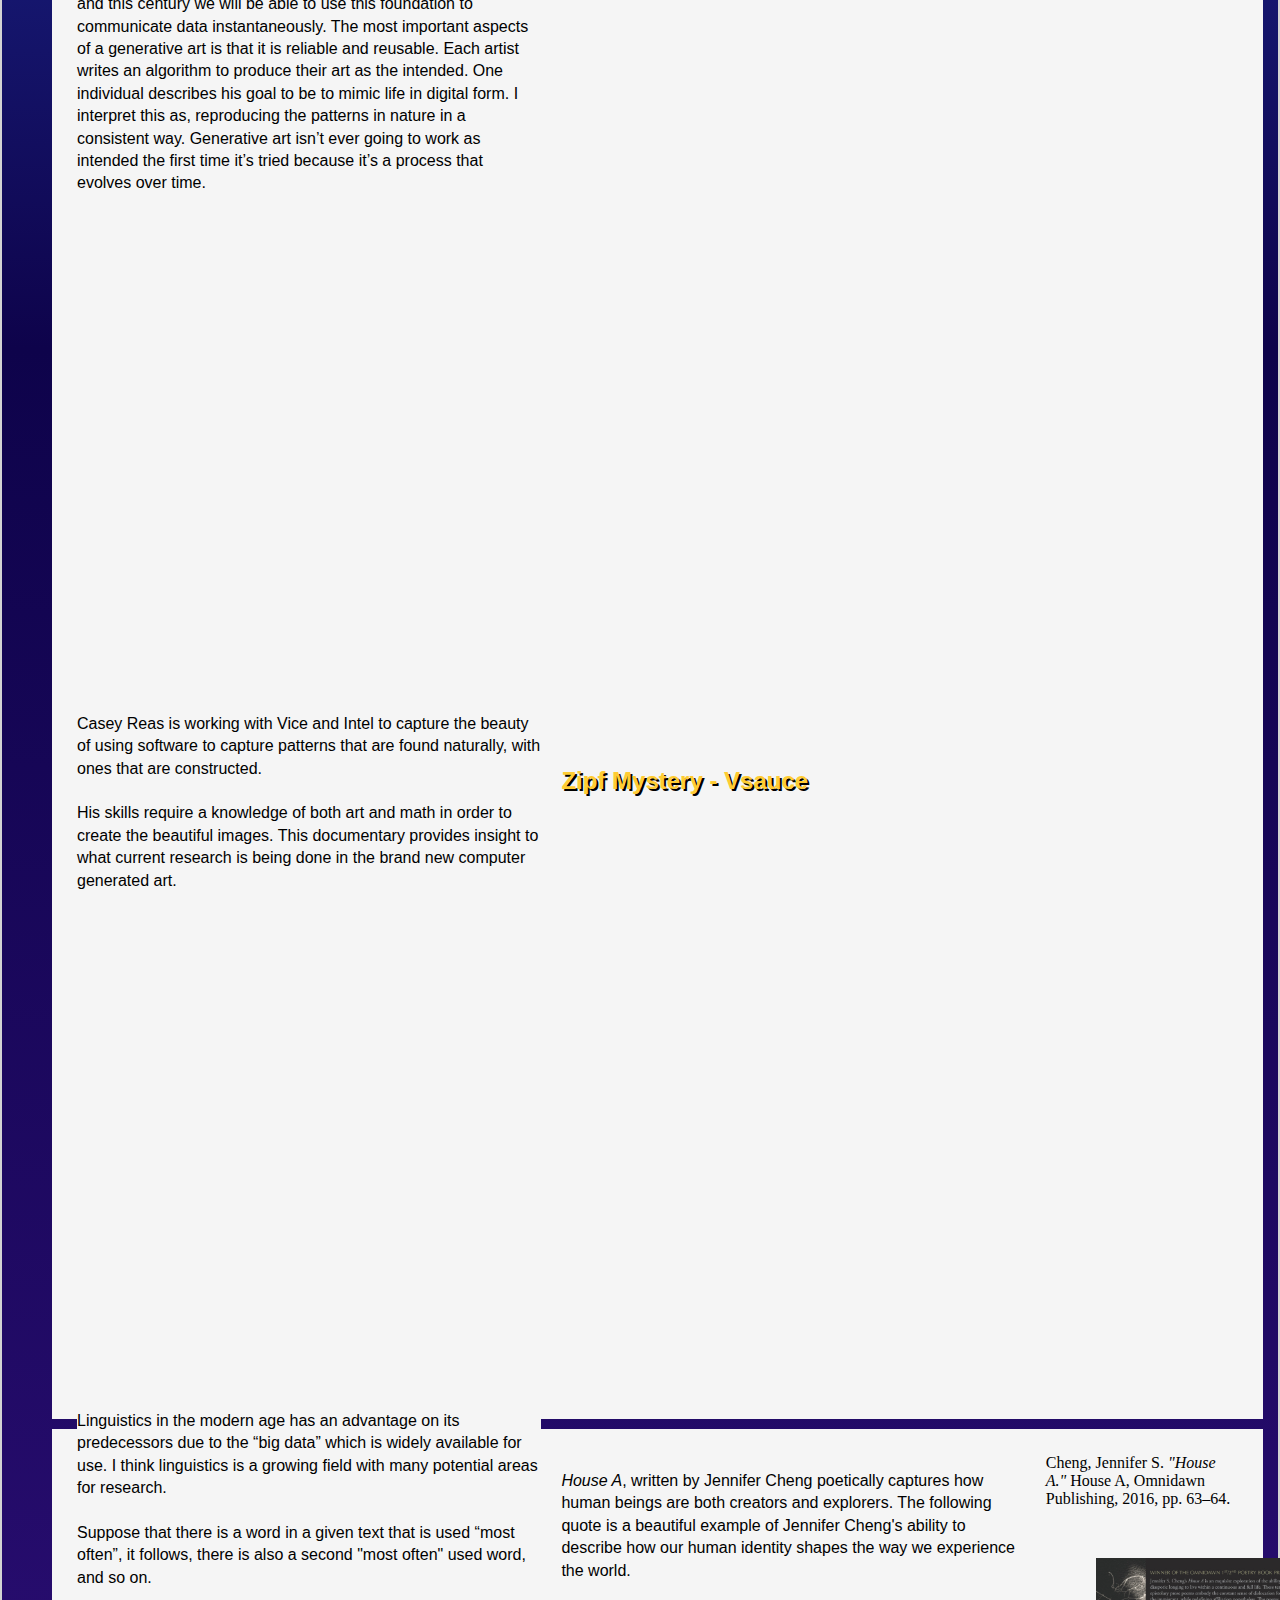
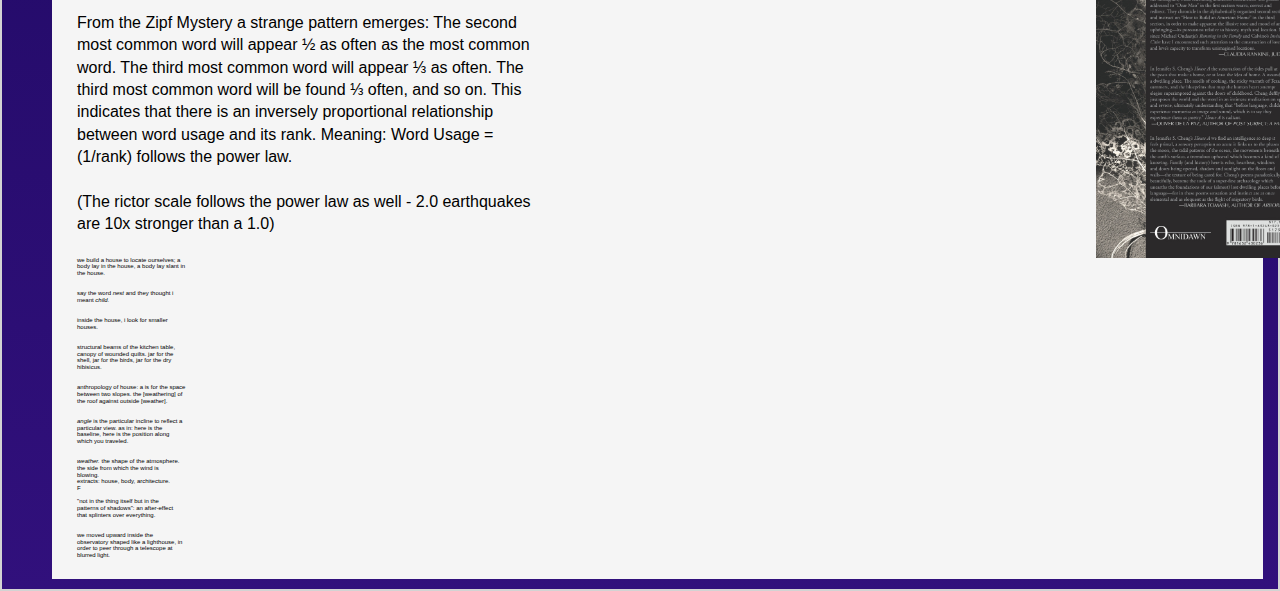
<file: inspiration.html>
<!DOCTYPE html>
<html>
    <head>
        <title>Goldsmith | INSPIRATION</title>
        <link rel="shortcut icon" href="favicon.ico" />
        <link rel = "stylesheet"
        type = "text/css"
        href = "style.css" />
    </head>
    
    <body>
        <div class = "nav">
            <ul>
                    <li style="float:left">
                        <a href="index.html"><img id="logo" src="images/logo.png"></img>
                    </a></li>                    
                    <li ><a href="colorGen.html">Generative Art Project</a></li>
                    <li><a href="create.html">Create</a></li>
                    <li id="selected"><a href="inspiration.html">Inspiration</a></li>
                </ul>
        </div>
        <div class= "container">
                <div class = "songsim">
                    <h2>Song Sim</h2>
                    <h5 style="font-style:italic">(https://colinmorris.github.io/SongSim)</h5>
                    <div>
                        <p>I discovered <a style="vertical-align: -3px"href="https://colinmorris.github.io/SongSim">Song Sim </a> this year (2017), and I think it opened my eyes
                                to how computer science and computer graphics can be useful
                                to discover various nuances or patterns within human language. 
                        </p>
                        <a id = "ins" target="_blank" href = "https://colinmorris.github.io/SongSim/#/about">
                            <img style="background-color:white;padding:15px;" src="images/SongSim.png">
                        </a>
                        
                        <a  target="_blank" id = "ins" href = "https://colinmorris.github.io/SongSim/#/barbiegirl">
                            <div>
                                <img id = "support" src ="images/aqua.png">
                                <span id="dsc">Barbie Girl</span>
                            </div>
                        </a>
                        <a id = "ins" target="_blank" href = "https://colinmorris.github.io/SongSim/#/psychokiller">
                            <div>
                            <img id = "support" src = "images/talkingHeads.png">
                                <span id="dsc">Psycho Killer</span>
                            </div>
                        </a>
                    </div>
                </div>
                <div style="background-color: whitesmoke;" class = "KQED">
                    <h2>PBS Special - Generative Art: Computers, Data, and Humanity</h2>
                        <iframe width="700" height="482" src="https://player.pbs.org/viralplayer/2170070010/" frameborder="0" marginwidth="0" marginheight="0" scrolling="no" seamless allowfullscreen></iframe>
                    <p>This short documentary follows three professionals who work with generative art. Art can be a very generic term and this PBS documentary chose to satisfy this ambiguity by interviewing three very different types of artists.
                        <br> The first artist is a musician, the second a choreographer of generative computer art, and the last a video game artist. 
                        <br><br> 
                            Each of the artists look at the various information and determine the best ways to transcend its current form. Last century we built the infrastructure to get electricity almost anywhere in the world, and this century we will be able to use this foundation to communicate data instantaneously.
                            The most important aspects of a generative art is that it is reliable and reusable.
                            Each artist writes an algorithm to produce their art as the intended.  One individual describes his goal to be to mimic life in digital form. I interpret this as, reproducing the patterns in nature in a consistent way. Generative art isn’t ever going to work as intended the first time it’s tried because it’s a process that evolves over time. 
                       
                            
                        </p>
                </div>

                <div style="background-color: whitesmoke;" class = "drawingArt">
                    <h2>The Creators project - Casey Reas</h2>
                        <iframe width="700" height="482" src="https://www.youtube.com/embed/_8DMEHxOLQE?rel=0" frameborder="0" allowfullscreen></iframe>
                        <p> Casey Reas is working with Vice and Intel to capture the beauty of using software to capture patterns that are found naturally, with ones that are constructed. 
                            <br>
                            <br>His skills require a knowledge of both art and math in order to create the beautiful images. This documentary provides insight to what current research is being done in the brand new computer generated art.
                            </p>
                    </div>
                <div style ="background-color:whitesmoke;" class="zipfy">
                        <h2>Zipf Mystery - Vsauce</h2>
                        
                    <iframe width="700" height="482" src="https://www.youtube.com/embed/fCn8zs912OE?rel=0" frameborder="0" allowfullscreen></iframe>
                        <p> Linguistics in the modern age has an advantage on its predecessors due to the “big data” which is widely available for use. I think linguistics is a growing field with many potential areas for research. 
                        <br><br>
                        Suppose that there is a word in a given text that is used “most often”, it follows, there is also a second "most often" used word, and so on. 
                        <br><br>
                        From the Zipf Mystery a strange pattern emerges: The second most common word will appear ½  as often as the most common word. The third most common word will appear ⅓ as often. 
                        The third most common word will be found ⅓ often, and so on. This indicates that there is an inversely proportional relationship between word usage and its rank. Meaning: Word Usage = (1/rank) follows the power law.
                        <br><br>
                        (The rictor scale follows the power law as well - 2.0 earthquakes are 10x stronger than a 1.0)
                    </p>
                    
                    </div>
                <div style ="background-color:whitesmoke; margin-top:10px;height:700px" class = "zipfy">
                    <p>
                        <i>House A</i>, written by Jennifer Cheng poetically captures how human beings are both creators and explorers. 
                        The following quote is a beautiful example of Jennifer Cheng's ability to describe how our human identity shapes the way we experience the world.
                    </p>
                    <p style="display:inline-block;font-size:0.3em; width:100%;">
                        we build a house to locate ourselves; a<br>
                        body lay in the house, a body lay slant in<br>
                        the house.<br><br>
                        <br>
                        say the word <i>nest</i> and they thought i<br>
                        meant <i>child.</i><br><br>
                        <br>
                        inside the house, i look for smaller<br>
                        houses.<br><br>
                        <br>
                        structural beams of the kitchen table,<br>
                        canopy of wounded quilts. jar for the<br>
                        shell, jar for the birds, jar for the dry<br>
                         hibisicus.<br><br>
                         <br>
                         anthropology of house: a is for the space<br>
                        between two slopes. the [weathering] of <br>
                        the roof against outside [weather].<br><br>
                        <br>
                        <i>angle</i> is the particular incline to reflect a<br>
                         particular view. as in: here is the <br>
                         baseline, here is the position along<br>
                         which you traveled.<br><br>
                         <br>
                         <i>weather.</i> the shape of the atmosphere.<br>
                         the side from which the wind is<br>
                        blowing.<br>
                        extracts: house, body, architecture.<br>
                        F<br><br>
                        "not in the thing itself but in the<br>
                         patterns of shadows": an after-effect<br>
                         that splinters over everything.<br><br>
                         <br>
                         we moved upward inside the <br>
                         observatory shaped like a lighthouse, in<br>
                         order to peer through a telescope at <br>
                         blurred light. 

                    </p>
                    Cheng, Jennifer S. <em>"House A."</em> House A, Omnidawn Publishing, 2016, pp. 63–64.
                    <br>                    
                    <img src="images/houseA.jpg" style="position:absolute;height:300px;float:right;margin: 50px 50px;">
                    
                </div>
        </div>
    </body>
</html>
</file>
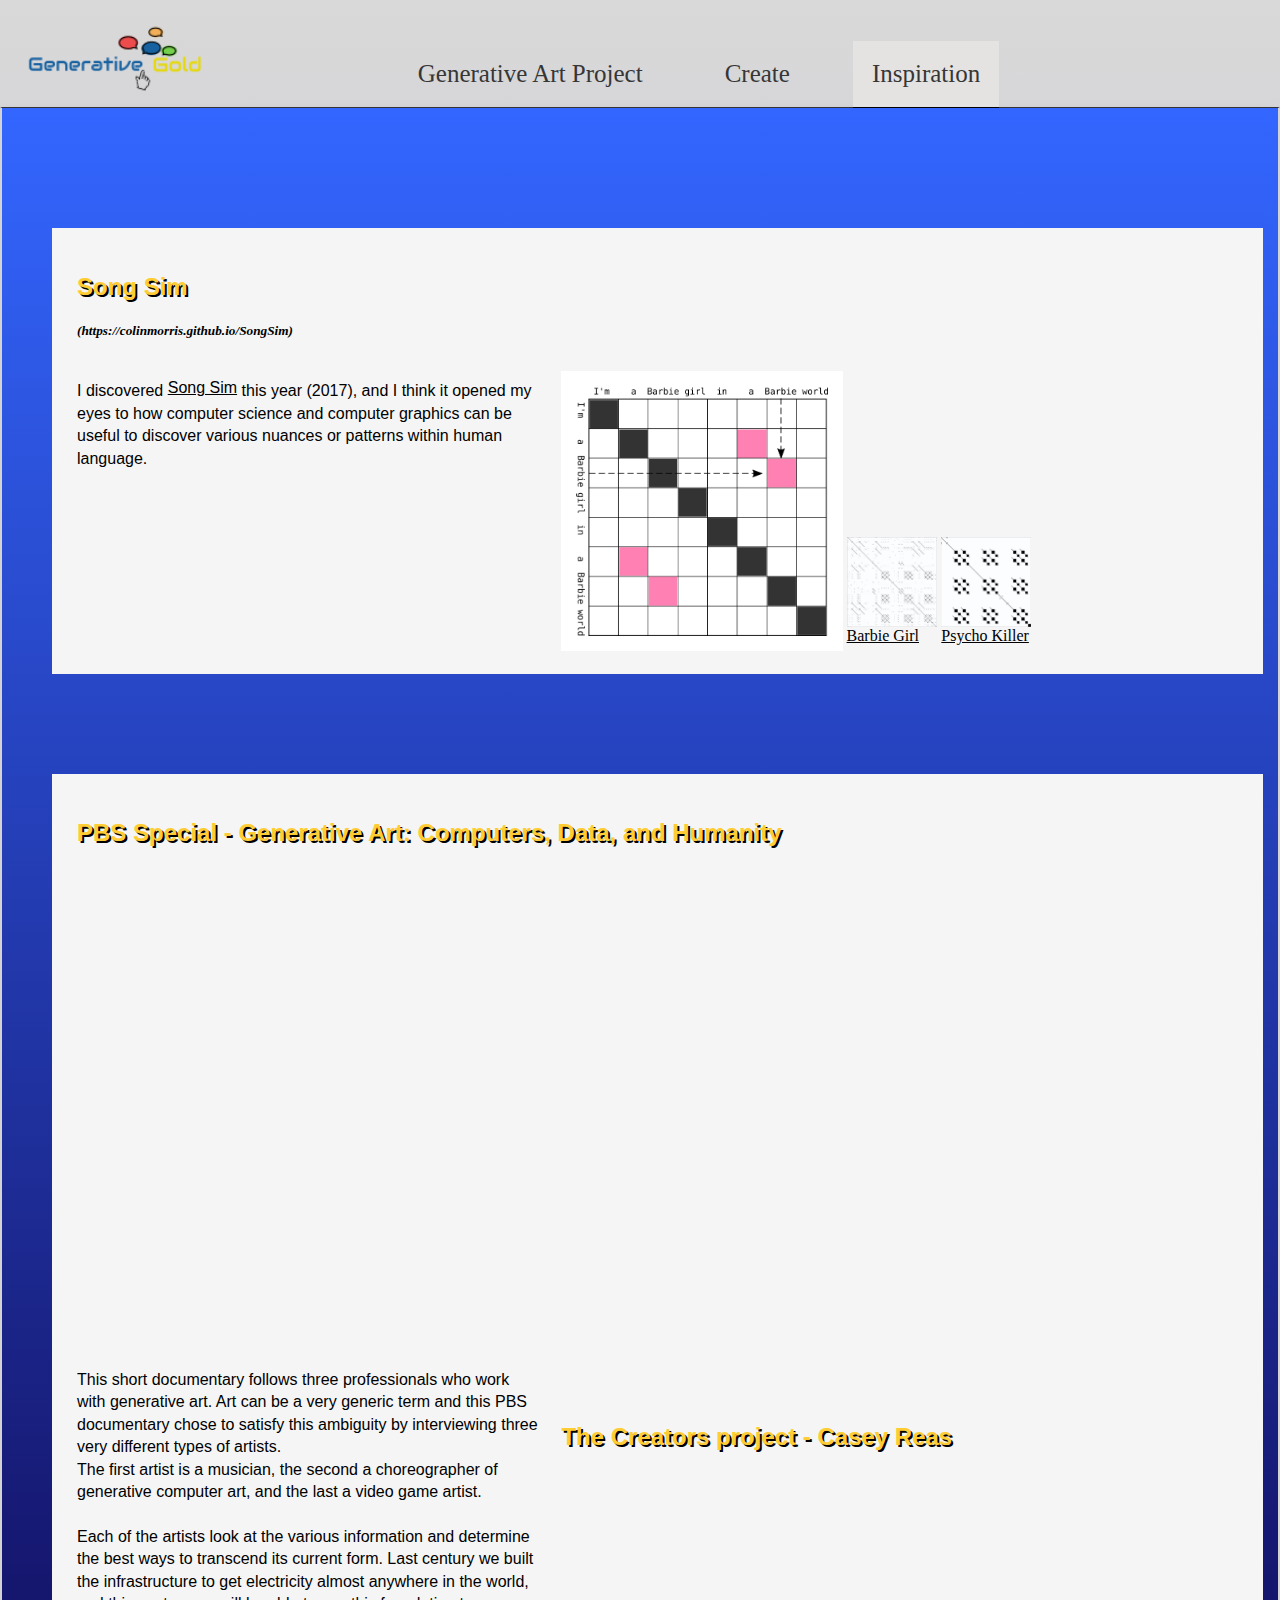
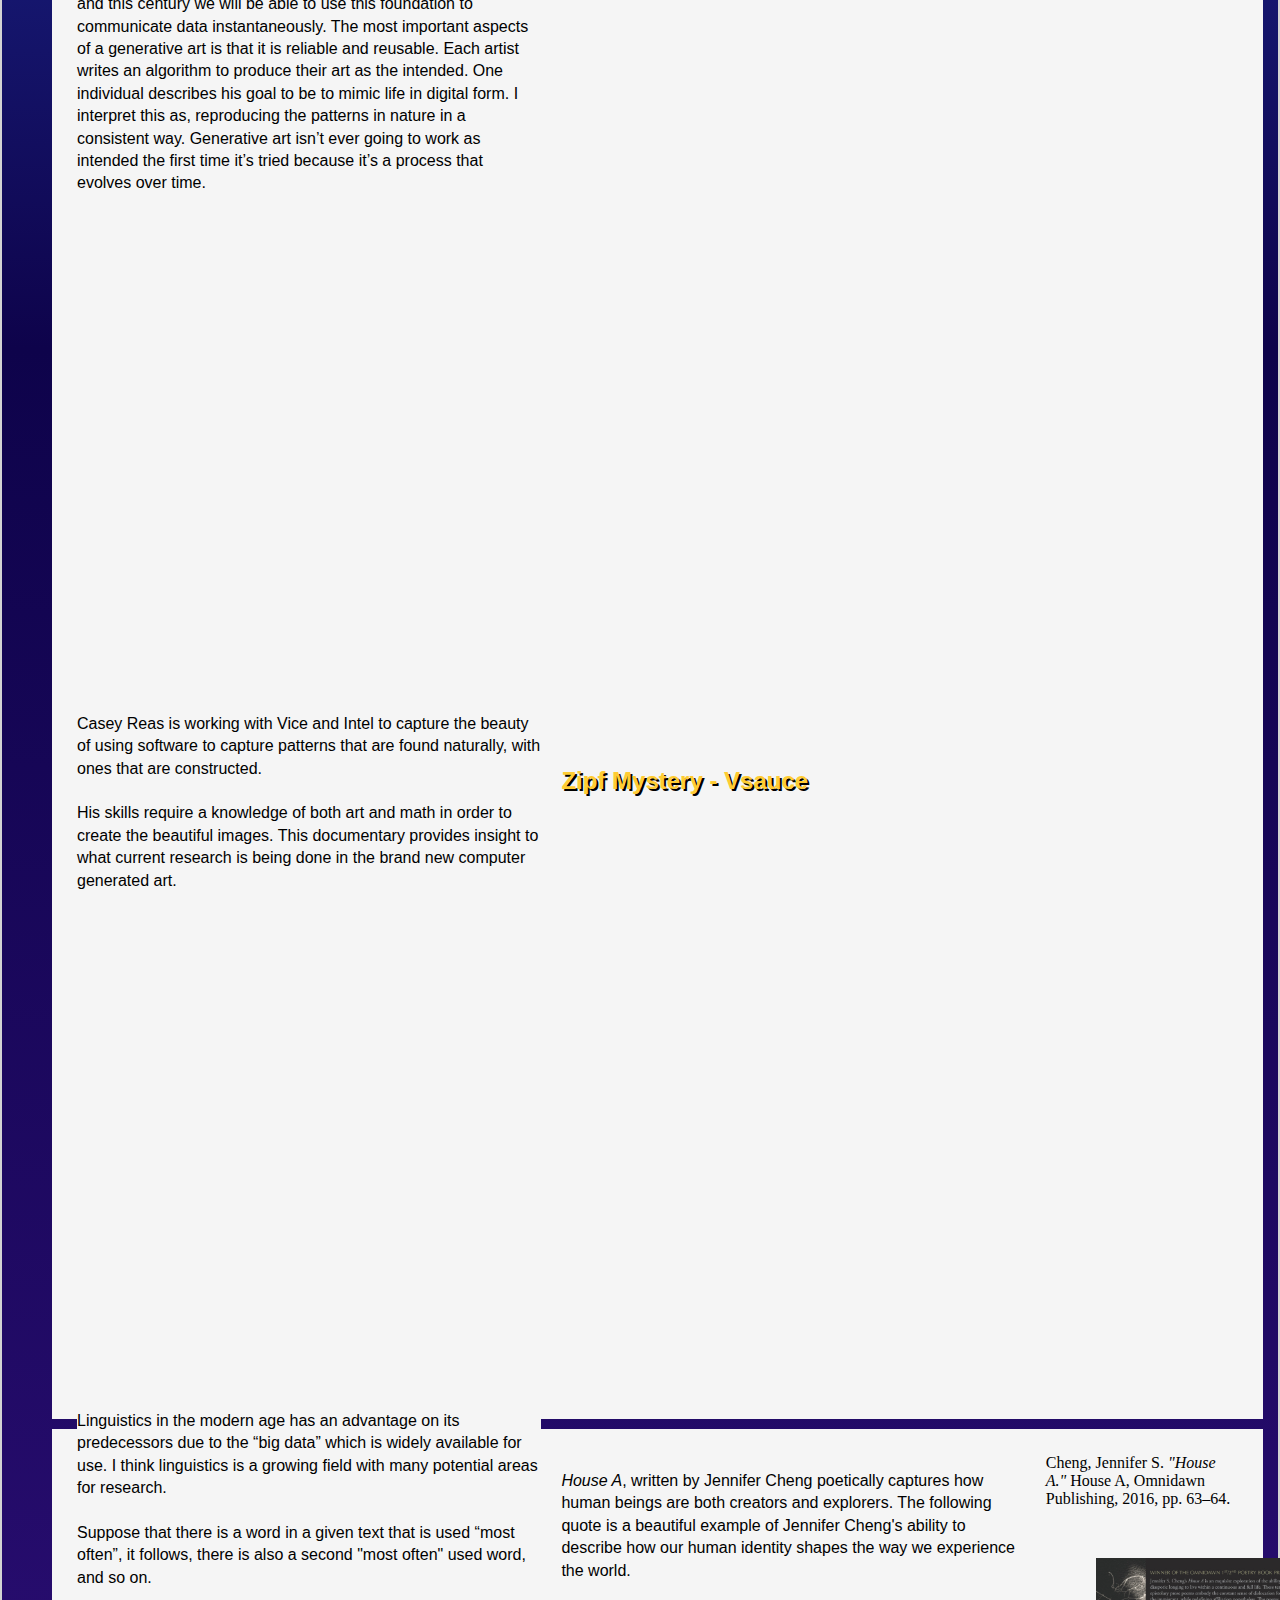
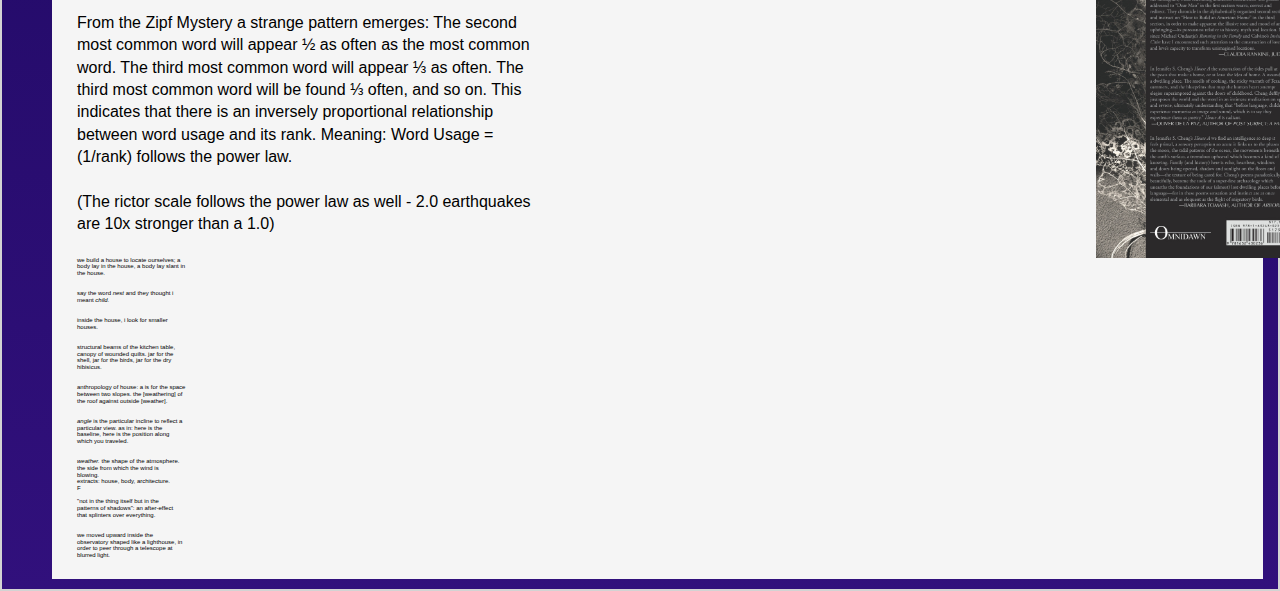
<file: src/inspiration.html>
<!DOCTYPE html>
<html>
    <head>
        <title>Goldsmith | INSPIRATION</title>
        <link rel="shortcut icon" href="favicon.ico" />
        <link rel = "stylesheet"
        type = "text/css"
        href = "style.css" />
    </head>
    
    <body>
        <div class = "nav">
            <ul>
                    <li style="float:left">
                        <a href="index.html"><img id="logo" src="../images/logo.png"></img>
                    </a></li>                    
                    <li ><a href="colorGen.html">Generative Art Project</a></li>
                    <li><a href="create.html">Create</a></li>
                    <li id="selected"><a href="inspiration.html">Inspiration</a></li>
                </ul>
        </div>
        <div class= "container">
                <div class = "songsim">
                    <h2>Song Sim</h2>
                    <h5 style="font-style:italic">(https://colinmorris.github.io/SongSim)</h5>
                    <div>
                        <p>I discovered <a style="vertical-align: -3px"href="https://colinmorris.github.io/SongSim">Song Sim </a> this year (2017), and I think it opened my eyes
                                to how computer science and computer graphics can be useful
                                to discover various nuances or patterns within human language. 
                        </p>
                        <a id = "ins" target="_blank" href = "https://colinmorris.github.io/SongSim/#/about">
                            <img style="background-color:white;padding:15px;" src="../images/SongSim.png">
                        </a>
                        
                        <a  target="_blank" id = "ins" href = "https://colinmorris.github.io/SongSim/#/barbiegirl">
                            <div>
                                <img id = "support" src ="../images/aqua.png">
                                <span id="dsc">Barbie Girl</span>
                            </div>
                        </a>
                        <a id = "ins" target="_blank" href = "https://colinmorris.github.io/SongSim/#/psychokiller">
                            <div>
                            <img id = "support" src = "../images/talkingHeads.png">
                                <span id="dsc">Psycho Killer</span>
                            </div>
                        </a>
                    </div>
                </div>
                <div style="background-color: whitesmoke;" class = "KQED">
                    <h2>PBS Special - Generative Art: Computers, Data, and Humanity</h2>
                        <iframe width="700" height="482" src="https://player.pbs.org/viralplayer/2170070010/" frameborder="0" marginwidth="0" marginheight="0" scrolling="no" seamless allowfullscreen></iframe>
                    <p>This short documentary follows three professionals who work with generative art. Art can be a very generic term and this PBS documentary chose to satisfy this ambiguity by interviewing three very different types of artists.
                        <br> The first artist is a musician, the second a choreographer of generative computer art, and the last a video game artist. 
                        <br><br> 
                            Each of the artists look at the various information and determine the best ways to transcend its current form. Last century we built the infrastructure to get electricity almost anywhere in the world, and this century we will be able to use this foundation to communicate data instantaneously.
                            The most important aspects of a generative art is that it is reliable and reusable.
                            Each artist writes an algorithm to produce their art as the intended.  One individual describes his goal to be to mimic life in digital form. I interpret this as, reproducing the patterns in nature in a consistent way. Generative art isn’t ever going to work as intended the first time it’s tried because it’s a process that evolves over time. 
                       
                            
                        </p>
                </div>

                <div style="background-color: whitesmoke;" class = "drawingArt">
                    <h2>The Creators project - Casey Reas</h2>
                        <iframe width="700" height="482" src="https://www.youtube.com/embed/_8DMEHxOLQE?rel=0" frameborder="0" allowfullscreen></iframe>
                        <p> Casey Reas is working with Vice and Intel to capture the beauty of using software to capture patterns that are found naturally, with ones that are constructed. 
                            <br>
                            <br>His skills require a knowledge of both art and math in order to create the beautiful images. This documentary provides insight to what current research is being done in the brand new computer generated art.
                            </p>
                    </div>
                <div style ="background-color:whitesmoke;" class="zipfy">
                        <h2>Zipf Mystery - Vsauce</h2>
                        
                    <iframe width="700" height="482" src="https://www.youtube.com/embed/fCn8zs912OE?rel=0" frameborder="0" allowfullscreen></iframe>
                        <p> Linguistics in the modern age has an advantage on its predecessors due to the “big data” which is widely available for use. I think linguistics is a growing field with many potential areas for research. 
                        <br><br>
                        Suppose that there is a word in a given text that is used “most often”, it follows, there is also a second "most often" used word, and so on. 
                        <br><br>
                        From the Zipf Mystery a strange pattern emerges: The second most common word will appear ½  as often as the most common word. The third most common word will appear ⅓ as often. 
                        The third most common word will be found ⅓ often, and so on. This indicates that there is an inversely proportional relationship between word usage and its rank. Meaning: Word Usage = (1/rank) follows the power law.
                        <br><br>
                        (The rictor scale follows the power law as well - 2.0 earthquakes are 10x stronger than a 1.0)
                    </p>
                    
                    </div>
                <div style ="background-color:whitesmoke; margin-top:10px;height:700px" class = "zipfy">
                    <p>
                        <i>House A</i>, written by Jennifer Cheng poetically captures how human beings are both creators and explorers. 
                        The following quote is a beautiful example of Jennifer Cheng's ability to describe how our human identity shapes the way we experience the world.
                    </p>
                    <p style="display:inline-block;font-size:0.3em; width:100%;">
                        we build a house to locate ourselves; a<br>
                        body lay in the house, a body lay slant in<br>
                        the house.<br><br>
                        <br>
                        say the word <i>nest</i> and they thought i<br>
                        meant <i>child.</i><br><br>
                        <br>
                        inside the house, i look for smaller<br>
                        houses.<br><br>
                        <br>
                        structural beams of the kitchen table,<br>
                        canopy of wounded quilts. jar for the<br>
                        shell, jar for the birds, jar for the dry<br>
                         hibisicus.<br><br>
                         <br>
                         anthropology of house: a is for the space<br>
                        between two slopes. the [weathering] of <br>
                        the roof against outside [weather].<br><br>
                        <br>
                        <i>angle</i> is the particular incline to reflect a<br>
                         particular view. as in: here is the <br>
                         baseline, here is the position along<br>
                         which you traveled.<br><br>
                         <br>
                         <i>weather.</i> the shape of the atmosphere.<br>
                         the side from which the wind is<br>
                        blowing.<br>
                        extracts: house, body, architecture.<br>
                        F<br><br>
                        "not in the thing itself but in the<br>
                         patterns of shadows": an after-effect<br>
                         that splinters over everything.<br><br>
                         <br>
                         we moved upward inside the <br>
                         observatory shaped like a lighthouse, in<br>
                         order to peer through a telescope at <br>
                         blurred light. 

                    </p>
                    Cheng, Jennifer S. <em>"House A."</em> House A, Omnidawn Publishing, 2016, pp. 63–64.
                    <br>                    
                    <img src="../images/houseA.jpg" style="position:absolute;height:300px;float:right;margin: 50px 50px;">
                    
                </div>
        </div>
    </body>
</html>
</file>
<file: style.css>
body,html{padding:0px;margin:0px;background-color: rgba(51, 51, 51, 0.068);/* Standard syntax */}
body{
    width:100%;
    margin:0px;
    background-color:rgba(51, 51, 51, 0.068);; background: linear-gradient(#e4e3e1ce, #7489fd); 
}
h3,h2,p{
    font-family: 'Lucida Sans', 'Lucida Sans Regular', 'Lucida Grande', 'Lucida Sans Unicode', Geneva, Verdana, sans-serif
}
p#dsc{background-color: rgba(255,255,255,0.2)}
h2,h3{color: #ffcc33;text-shadow:  2px 2px #000000}
h2{border-color: 1px solid #333}
h3{margin-top:5px; margin-left: 3%;}
.eText{
    margin-left:40px; 
    padding: 25px;
    width: 75%;
    position:relative;
    background-color: whitesmoke;
    line-height: 24px;
    border: 4px solid #333;  
    margin-bottom:100px; 
}
p#header{background-color:none;}
.aboutText{
    word-wrap: break-word;   
    margin-left:40px; 
    padding: 25px;
    width: 75%;
    position:relative;
    background-color: whitesmoke;
    line-height: 24px;
    border: 4px solid #333;
}
.eText>.aboutText{
    word-wrap: break-word;   
    margin-left:40px; 
    padding: 25px;
    width: 75%;
    position:relative;
    background-color: aliceblue;
    line-height: 24px;
    border: 4px solid #333;
}
div#images{margin-left:50px;}
.container,.container1{
    -webkit-animation-name: fadeIn; /* Fade in the background */
    -webkit-animation-duration: 0.9s;
    animation-name: fadeIn;
    animation-duration: 0.9s;
    background-color:#3366ff; background: linear-gradient(#3366ff,#0e034b,#31107c);
    box-shadow: -5px 10px 15px rgba(51, 51, 51, 0.178);
    padding: 120px 15px 10px 15px; 
    margin-top:-17px;
    padding-left:50px;
    position:initial;
    border: 2px solid lightgrey;   
    border-top: 1px solid #333;
}
.canvasContainer{padding:0px;margin-top:-20px;}
.nav{
    width:100%;
    background-color: #02050f0e;
    margin:0px;
    padding-top: 25px;    
    position: inherit;
    float:top;
    -webkit-user-select: none; /* Chrome/Safari */        
    -moz-user-select: none; /* Firefox */
    -ms-user-select: none; /* IE10+ */
}
ul{
    text-align: center; 
}
   #selected{background-color:#e4e3e1; border-bottom: 1px solid black} 
li{
    padding:19px;
    margin: 0px 20px 0px 20px;
    font-size:25px;
    text-align: center;
    color: rgb(54, 54, 54);
    display:inline-block;
}
a:hover {
    color: black;
}
a::after {
    display: block;
    content: attr(title);
    font-weight: bold;
    height: 0;
    overflow: hidden;
    visibility: hidden;
}
a{
   color: inherit;
   text-decoration: none;
}
img#infoI{-webkit-user-select: none; /* Chrome/Safari */   
    -moz-user-select: none; /* Firefox */
    -ms-user-select: none; /* IE10+ */}
img{background-color: none;}
.songsim a{
    text-decoration:underline;
    display:inline-block;
}
#ins > img {height:250px;position:relative;top:10px}
.container p{background-color:whitesmoke;}
.houseA p,.zipfy p, .songsim p,.KQED p,.drawingArt p{width:40%;float:left; margin-right:20px;line-height: 1.4em}
.songsim,
.drawingArt,
.zipfy,
.houseA,
.KQED{background-color:whitesmoke; padding: 25px;}
.KQED{margin-top:100px;}
#support{height:90px;display:flex;position:relative;}
#support:hover{height:300px;position:relative;}
img#logo{
    margin: 0px;
    position:absolute;
    height:160px;
    padding:0px;
    background-color: transparent;
    left:5px;
    top: -55px;

}
#txt{
    display:inline;margin:25px;
}
form{
    padding: 40px;
}
#buttons{
    background-color: rgba(255,255,255,0.5);
    display: inline-block;
    position:absolute;
    bottom:250px;
    padding: 5px 20px;
    margin: 0px 20px;
    border: 1px solid #333;
}
label{
    font-size: 20px;
    margin-left:20px; margin-top:20px;position: absolute; 
}
button:hover{text-decoration-line: underline; }

button{
    display:inline-block;
    -webkit-user-select: none; /* Chrome/Safari */   
    -moz-user-select: none; /* Firefox */
    -ms-user-select: none; /* IE10+ */
}
#txtArea{
    padding:20px;
    position: absolute;resize:none;
    width: 35%;
    margin:50px 50px 30px 20px;padding-left:10px;
}


/* animation */
@-webkit-keyframes fadeIn {
    from {opacity: 0} 
    to {opacity: 1}
}

@keyframes fadeIn {
    from {opacity: 0} 
    to {opacity: 1}
}
@-webkit-keyframes shakeR{
    from { margin-left: 0px}
    to {margin-left:10px}
}
@keyframes shakeR {
    from { left: 0px}
    to {left:10px}
}
@-webkit-keyframes shakeL{
    from { margin-left: 5px}
    to {margin-left:-5px}
}
@keyframes shakeL {
    from { left: 5px}
    to {left:-5px}
}

 /* code assistance from w3schools.org */
 .modal {
    display: none; /* Hidden by default */
    position: fixed; /* Stay in place */
    z-index: 1; /* Sit on top */
    right: 0px;
    bottom:0;
    width: 100%; /* Full width */
    height: 100%; /* Full height */
    overflow: auto; /* Enable scroll if needed */
    background-color: rgb(0,0,0); /* Fallback color */
    background-color: rgba(0,0,0,0.6); /* Black w/ opacity */
    -webkit-animation-name: fadeIn; /* Fade in the background */
    -webkit-animation-duration: 0.4s;
    animation-name: fadeIn;
    animation-duration: 0.4s
}

/* m Content */
.m-content {
    position: fixed;
    bottom: 0;
    right: 50px;
    margin: 20px;
    background-color: #fefefe;
    width: 65%;
    -webkit-animation-name: fadeIn;
    -webkit-animation-duration: 0.4s;
    animation-name: fadeIn;
    animation-duration: 0.4s
}
.close {
    color: rgb(0, 0, 0);
    float: right;
    font-size: 28px;
    font-weight: bold;
}

.close:hover,
.close:focus {
    color: rgb(187, 187, 187);
    text-decoration: none;
    cursor: pointer;
}

.m-header {
    padding: 2px 16px;
    background-color: rgba(187,187,187,0.8);
    color: white;
}

.m-body {padding: 2px 16px;}
.m-footer > p{ position:relative; display:inline ; margin: 7px 10px; background-color: none;}
.m-footer {
    border-top: 2px solid "#333";
    padding: 2px 16px;
    display: inline-flex;
    width: 96%;
    background-color: rgba(185, 185, 185, 0.8);
}
#infoI{

    float:left;z-index:2;position: absolute; width:40px;left:0px;
}
#infoI:hover{
    -webkit-animation-name: shakeR; /* Fade in the background */
    -webkit-animation-duration: 0.1s;
    animation-name: shakeR;
    animation-duration: 0.1s;
    -webkit-animation-name: shakeL; /* Fade in the background */
    -webkit-animation-duration: 0.1s;
    animation-name: shakeL;
    animation-duration: 0.1s
}
</file>
<file: src/style.css>
body,html{padding:0px;margin:0px;background-color: rgba(51, 51, 51, 0.068);/* Standard syntax */}
body{
    width:100%;
    margin:0px;
    background-color:rgba(51, 51, 51, 0.068);; background: linear-gradient(#e4e3e1ce, #7489fd); 
}
h3,h2,p{
    font-family: 'Lucida Sans', 'Lucida Sans Regular', 'Lucida Grande', 'Lucida Sans Unicode', Geneva, Verdana, sans-serif
}
p#dsc{background-color: rgba(255,255,255,0.2)}
h2,h3{color: #ffcc33;text-shadow:  2px 2px #000000}
h2{border-color: 1px solid #333}
h3{margin-top:5px; margin-left: 3%;}
.eText{
    margin-left:40px; 
    padding: 25px;
    width: 75%;
    position:relative;
    background-color: whitesmoke;
    line-height: 24px;
    border: 4px solid #333;  
    margin-bottom:100px; 
}
p#header{background-color:none;}
.aboutText{
    word-wrap: break-word;   
    margin-left:40px; 
    padding: 25px;
    width: 75%;
    position:relative;
    background-color: whitesmoke;
    line-height: 24px;
    border: 4px solid #333;
}
.eText>.aboutText{
    word-wrap: break-word;   
    margin-left:40px; 
    padding: 25px;
    width: 75%;
    position:relative;
    background-color: aliceblue;
    line-height: 24px;
    border: 4px solid #333;
}
div#images{margin-left:50px;}
.container,.container1{
    -webkit-animation-name: fadeIn; /* Fade in the background */
    -webkit-animation-duration: 0.9s;
    animation-name: fadeIn;
    animation-duration: 0.9s;
    background-color:#3366ff; background: linear-gradient(#3366ff,#0e034b,#31107c);
    box-shadow: -5px 10px 15px rgba(51, 51, 51, 0.178);
    padding: 120px 15px 10px 15px; 
    margin-top:-17px;
    padding-left:50px;
    position:initial;
    border: 2px solid lightgrey;   
    border-top: 1px solid #333;
}
.canvasContainer{padding:0px;margin-top:-20px;}
.nav{
    width:100%;
    background-color: #02050f0e;
    margin:0px;
    padding-top: 25px;    
    position: inherit;
    float:top;
    -webkit-user-select: none; /* Chrome/Safari */        
    -moz-user-select: none; /* Firefox */
    -ms-user-select: none; /* IE10+ */
}
ul{
    text-align: center; 
}
   #selected{background-color:#e4e3e1; border-bottom: 1px solid black} 
li{
    padding:19px;
    margin: 0px 20px 0px 20px;
    font-size:25px;
    text-align: center;
    color: rgb(54, 54, 54);
    display:inline-block;
}
a:hover {
    color: black;
}
a::after {
    display: block;
    content: attr(title);
    font-weight: bold;
    height: 0;
    overflow: hidden;
    visibility: hidden;
}
a{
   color: inherit;
   text-decoration: none;
}
img#infoI{-webkit-user-select: none; /* Chrome/Safari */   
    -moz-user-select: none; /* Firefox */
    -ms-user-select: none; /* IE10+ */}
img{background-color: none;}
.songsim a{
    text-decoration:underline;
    display:inline-block;
}
#ins > img {height:250px;position:relative;top:10px}
.container p{background-color:whitesmoke;}
.houseA p,.zipfy p, .songsim p,.KQED p,.drawingArt p{width:40%;float:left; margin-right:20px;line-height: 1.4em}
.songsim,
.drawingArt,
.zipfy,
.houseA,
.KQED{background-color:whitesmoke; padding: 25px;}
.KQED{margin-top:100px;}
#support{height:90px;display:flex;position:relative;}
#support:hover{height:300px;position:relative;}
img#logo{
    margin: 0px;
    position:absolute;
    height:160px;
    padding:0px;
    background-color: transparent;
    left:5px;
    top: -55px;

}
#txt{
    display:inline;margin:25px;
}
form{
    padding: 40px;
}
#buttons{
    background-color: rgba(255,255,255,0.5);
    display: inline-block;
    position:absolute;
    bottom:250px;
    padding: 5px 20px;
    margin: 0px 20px;
    border: 1px solid #333;
}
label{
    font-size: 20px;
    margin-left:20px; margin-top:20px;position: absolute; 
}
button:hover{text-decoration-line: underline; }

button{
    display:inline-block;
    -webkit-user-select: none; /* Chrome/Safari */   
    -moz-user-select: none; /* Firefox */
    -ms-user-select: none; /* IE10+ */
}
#txtArea{
    padding:20px;
    position: absolute;resize:none;
    width: 35%;
    margin:50px 50px 30px 20px;padding-left:10px;
}


/* animation */
@-webkit-keyframes fadeIn {
    from {opacity: 0} 
    to {opacity: 1}
}

@keyframes fadeIn {
    from {opacity: 0} 
    to {opacity: 1}
}
@-webkit-keyframes shakeR{
    from { margin-left: 0px}
    to {margin-left:10px}
}
@keyframes shakeR {
    from { left: 0px}
    to {left:10px}
}
@-webkit-keyframes shakeL{
    from { margin-left: 5px}
    to {margin-left:-5px}
}
@keyframes shakeL {
    from { left: 5px}
    to {left:-5px}
}

 /* code assistance from w3schools.org */
 .modal {
    display: none; /* Hidden by default */
    position: fixed; /* Stay in place */
    z-index: 1; /* Sit on top */
    right: 0px;
    bottom:0;
    width: 100%; /* Full width */
    height: 100%; /* Full height */
    overflow: auto; /* Enable scroll if needed */
    background-color: rgb(0,0,0); /* Fallback color */
    background-color: rgba(0,0,0,0.6); /* Black w/ opacity */
    -webkit-animation-name: fadeIn; /* Fade in the background */
    -webkit-animation-duration: 0.4s;
    animation-name: fadeIn;
    animation-duration: 0.4s
}

/* m Content */
.m-content {
    position: fixed;
    bottom: 0;
    right: 50px;
    margin: 20px;
    background-color: #fefefe;
    width: 65%;
    -webkit-animation-name: fadeIn;
    -webkit-animation-duration: 0.4s;
    animation-name: fadeIn;
    animation-duration: 0.4s
}
.close {
    color: rgb(0, 0, 0);
    float: right;
    font-size: 28px;
    font-weight: bold;
}

.close:hover,
.close:focus {
    color: rgb(187, 187, 187);
    text-decoration: none;
    cursor: pointer;
}

.m-header {
    padding: 2px 16px;
    background-color: rgba(187,187,187,0.8);
    color: white;
}

.m-body {padding: 2px 16px;}
.m-footer > p{ position:relative; display:inline ; margin: 7px 10px; background-color: none;}
.m-footer {
    border-top: 2px solid "#333";
    padding: 2px 16px;
    display: inline-flex;
    width: 96%;
    background-color: rgba(185, 185, 185, 0.8);
}
#infoI{

    float:left;z-index:2;position: absolute; width:40px;left:0px;
}
#infoI:hover{
    -webkit-animation-name: shakeR; /* Fade in the background */
    -webkit-animation-duration: 0.1s;
    animation-name: shakeR;
    animation-duration: 0.1s;
    -webkit-animation-name: shakeL; /* Fade in the background */
    -webkit-animation-duration: 0.1s;
    animation-name: shakeL;
    animation-duration: 0.1s
}
</file>
